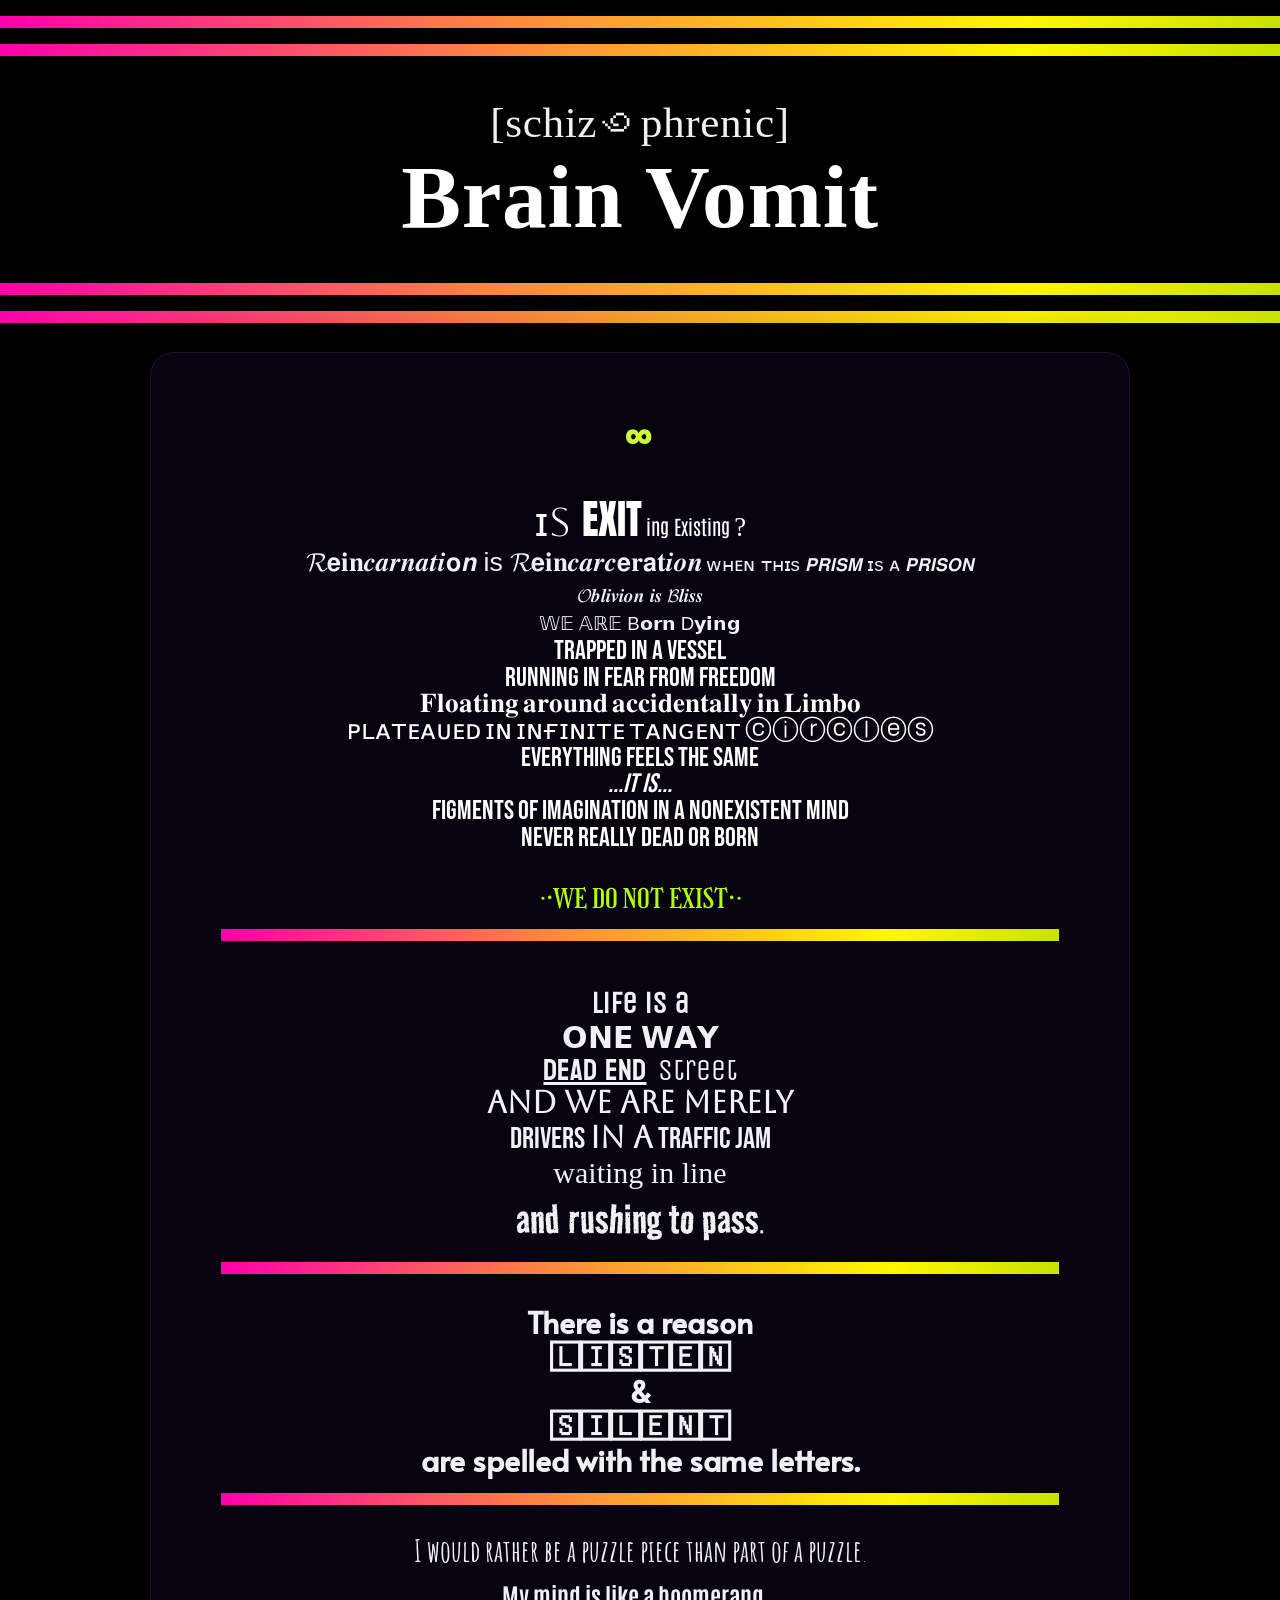
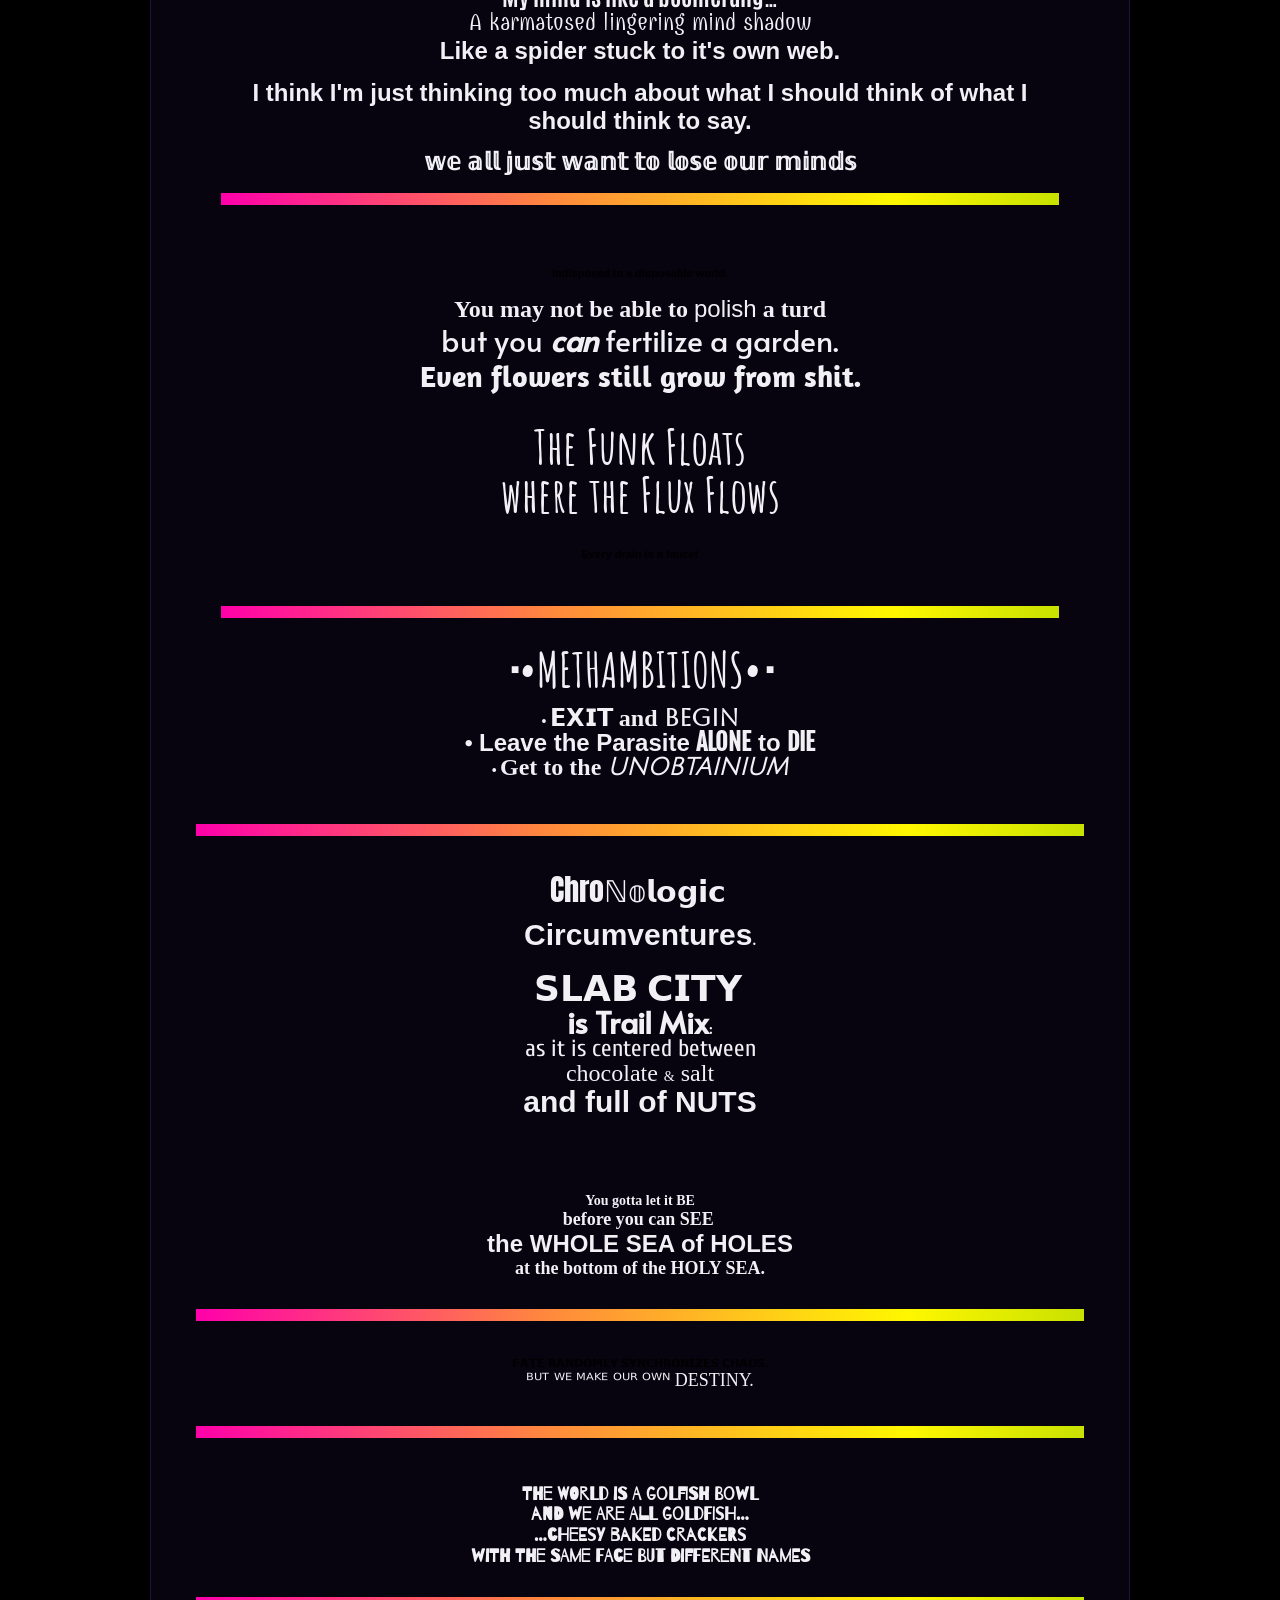
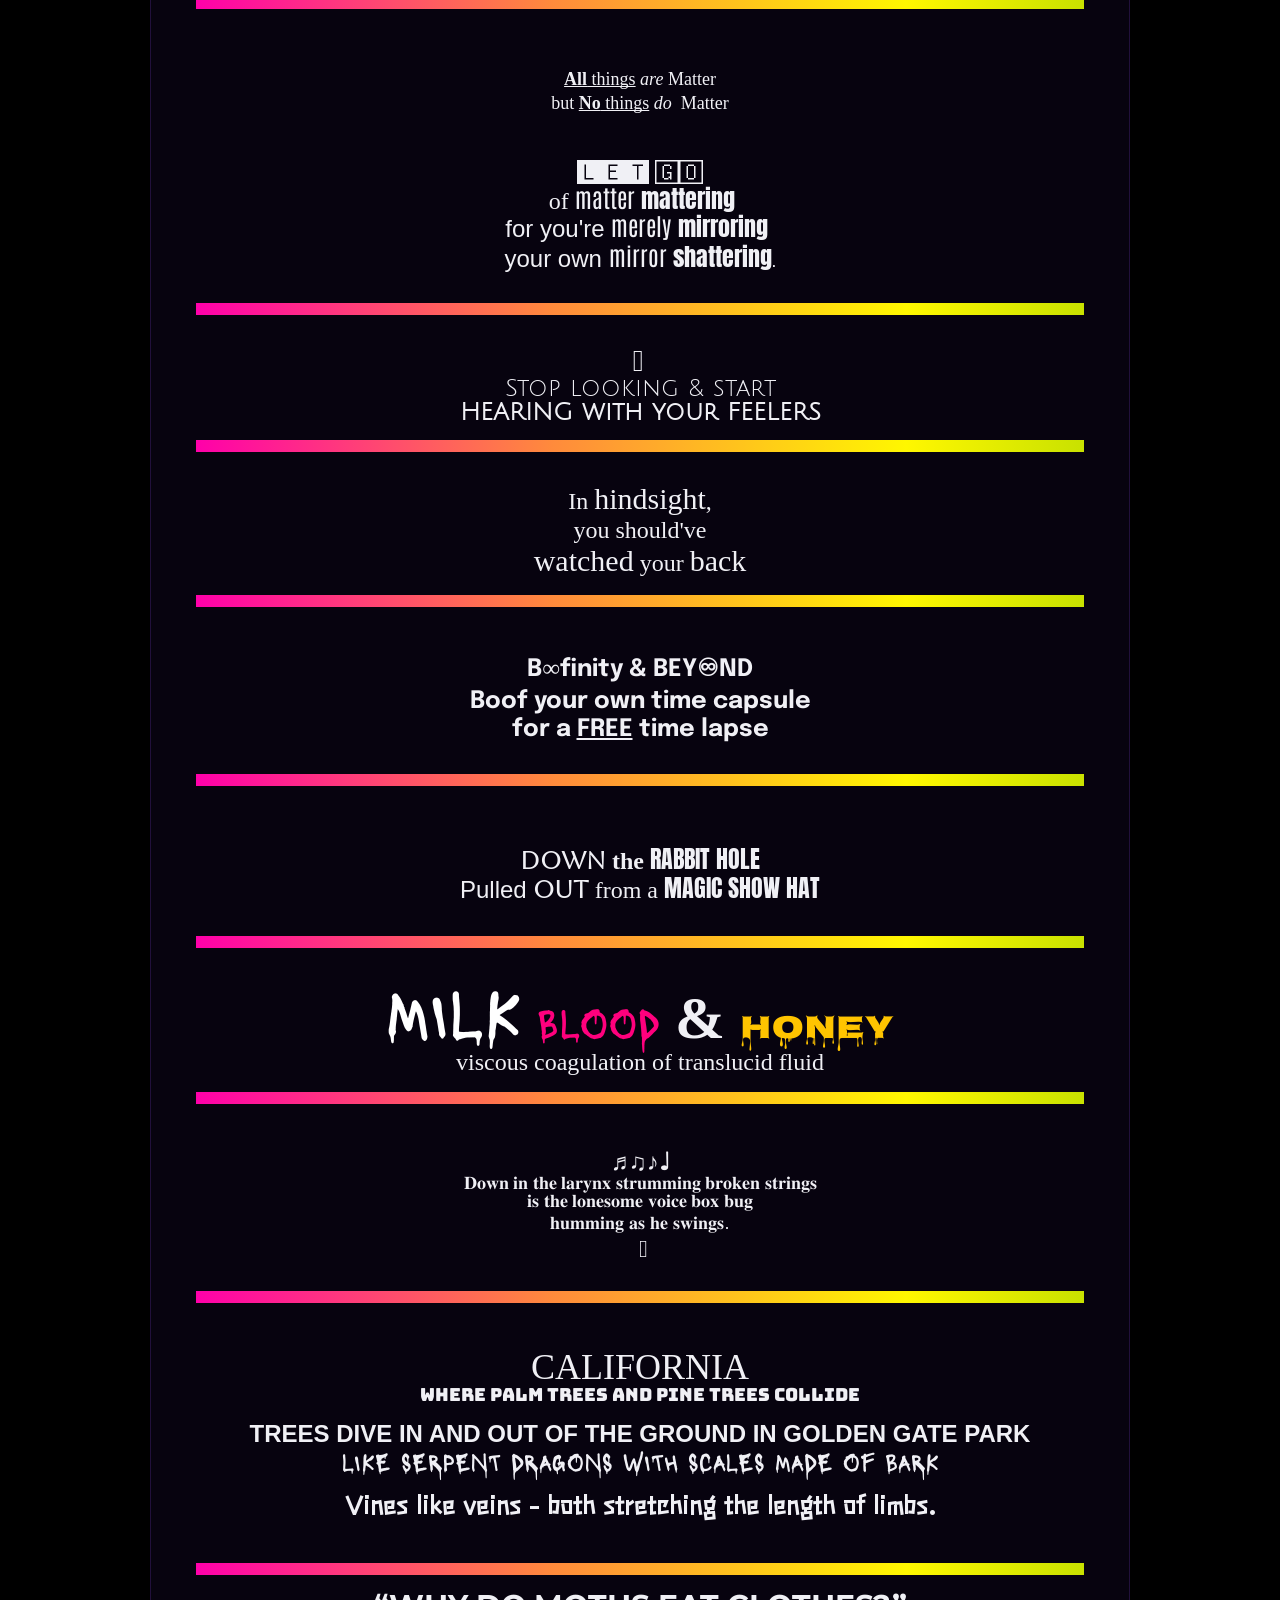
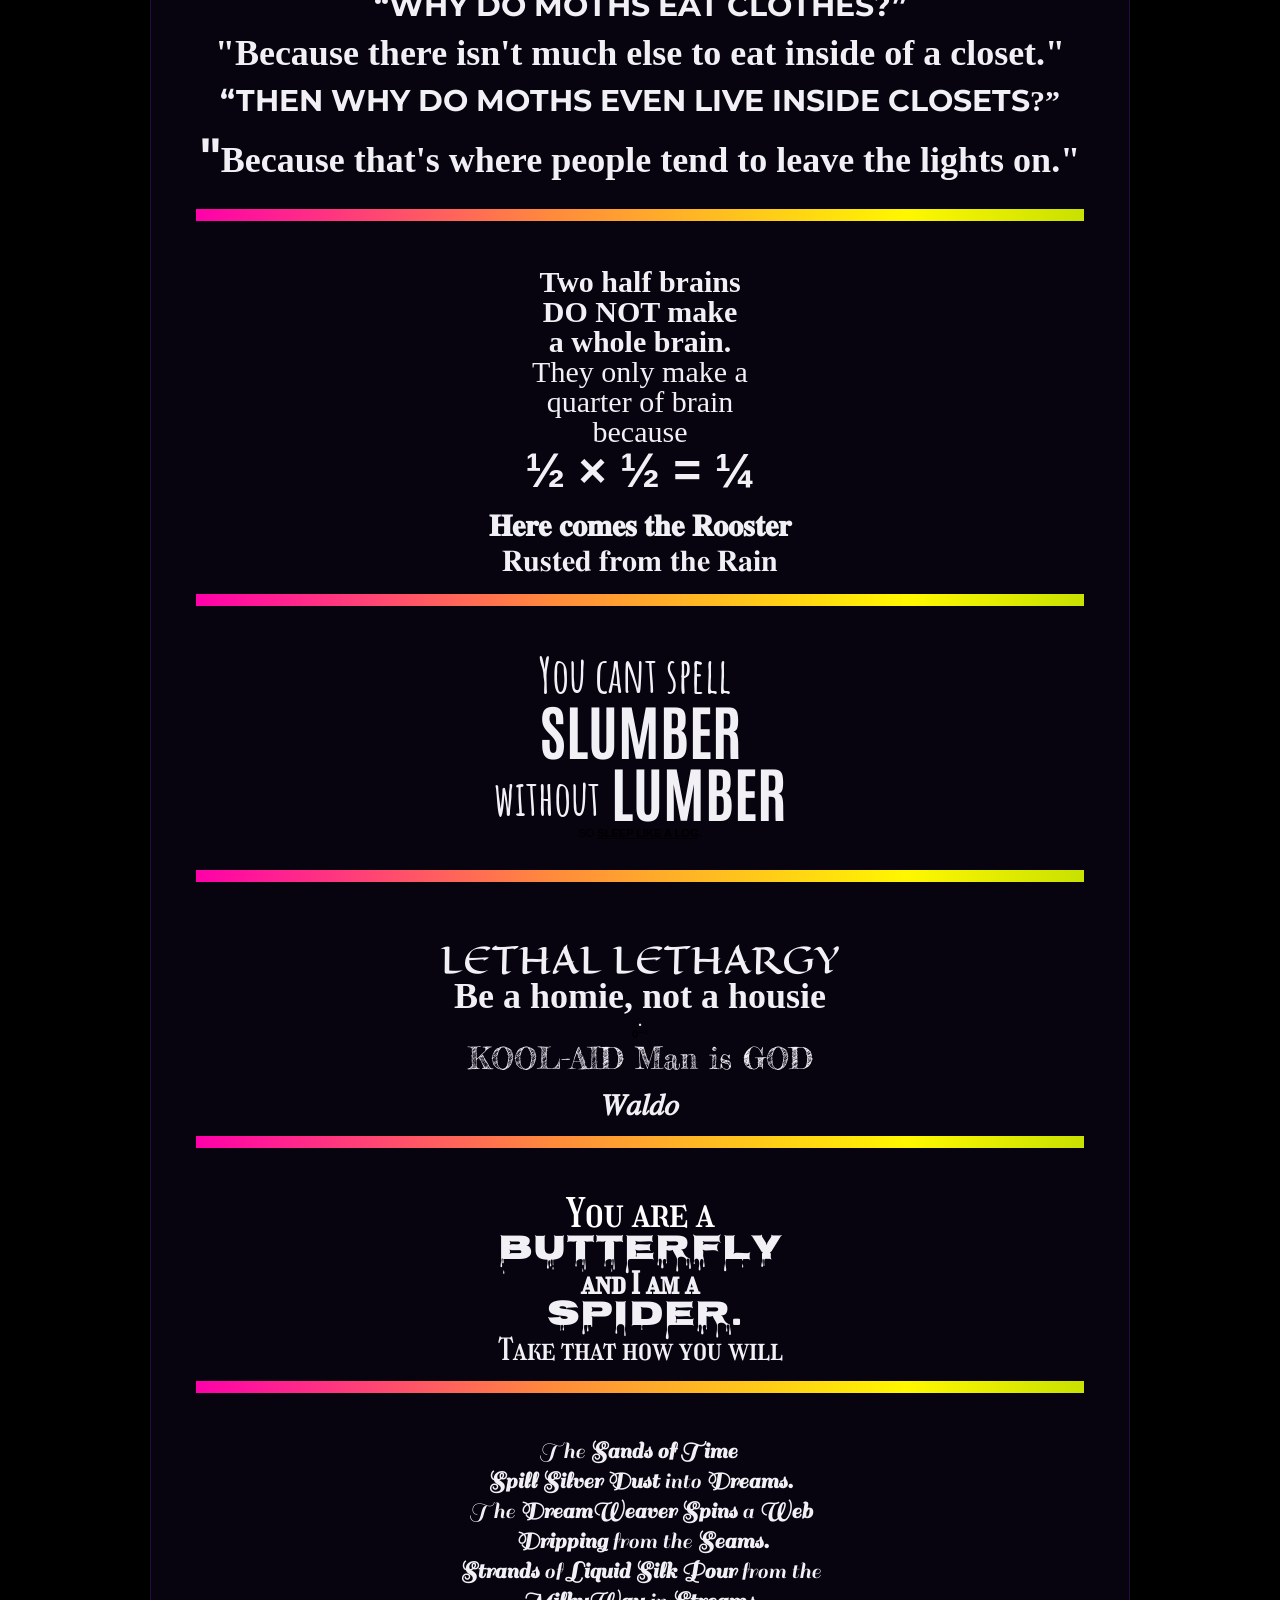
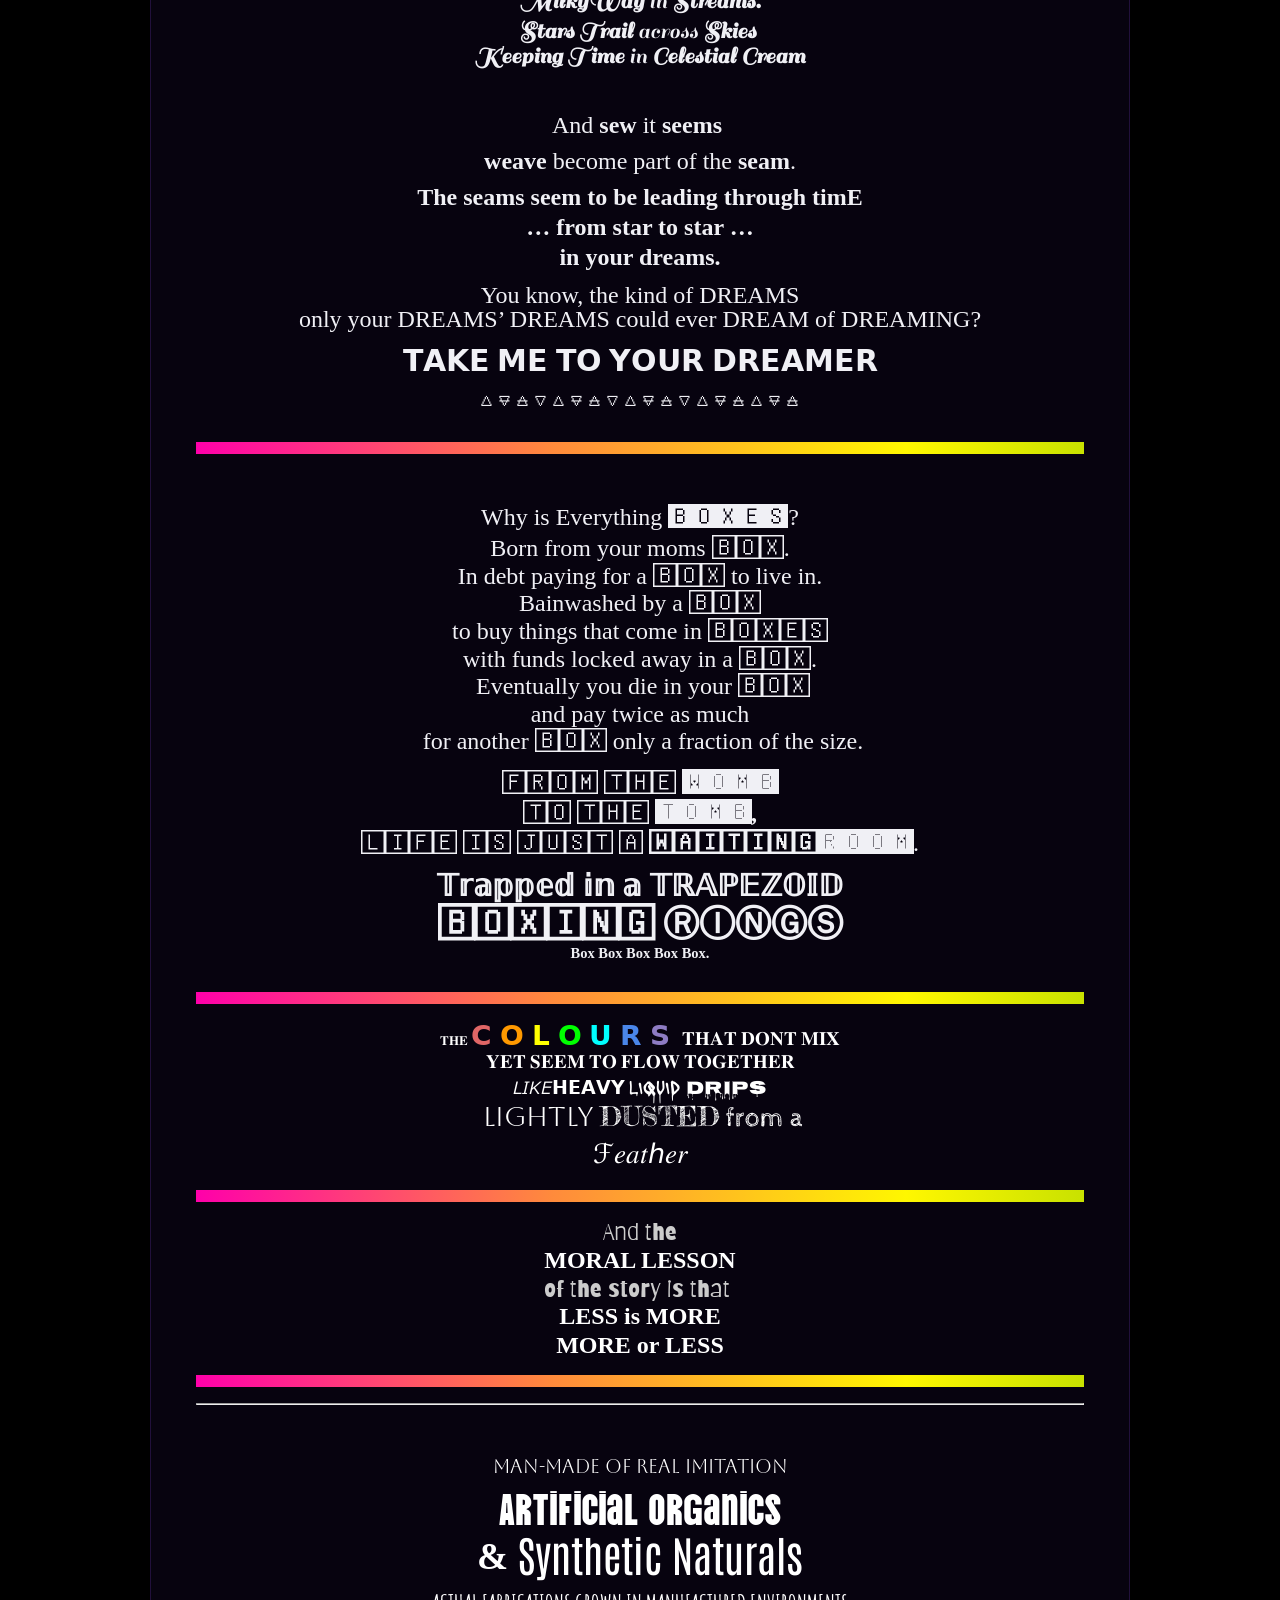
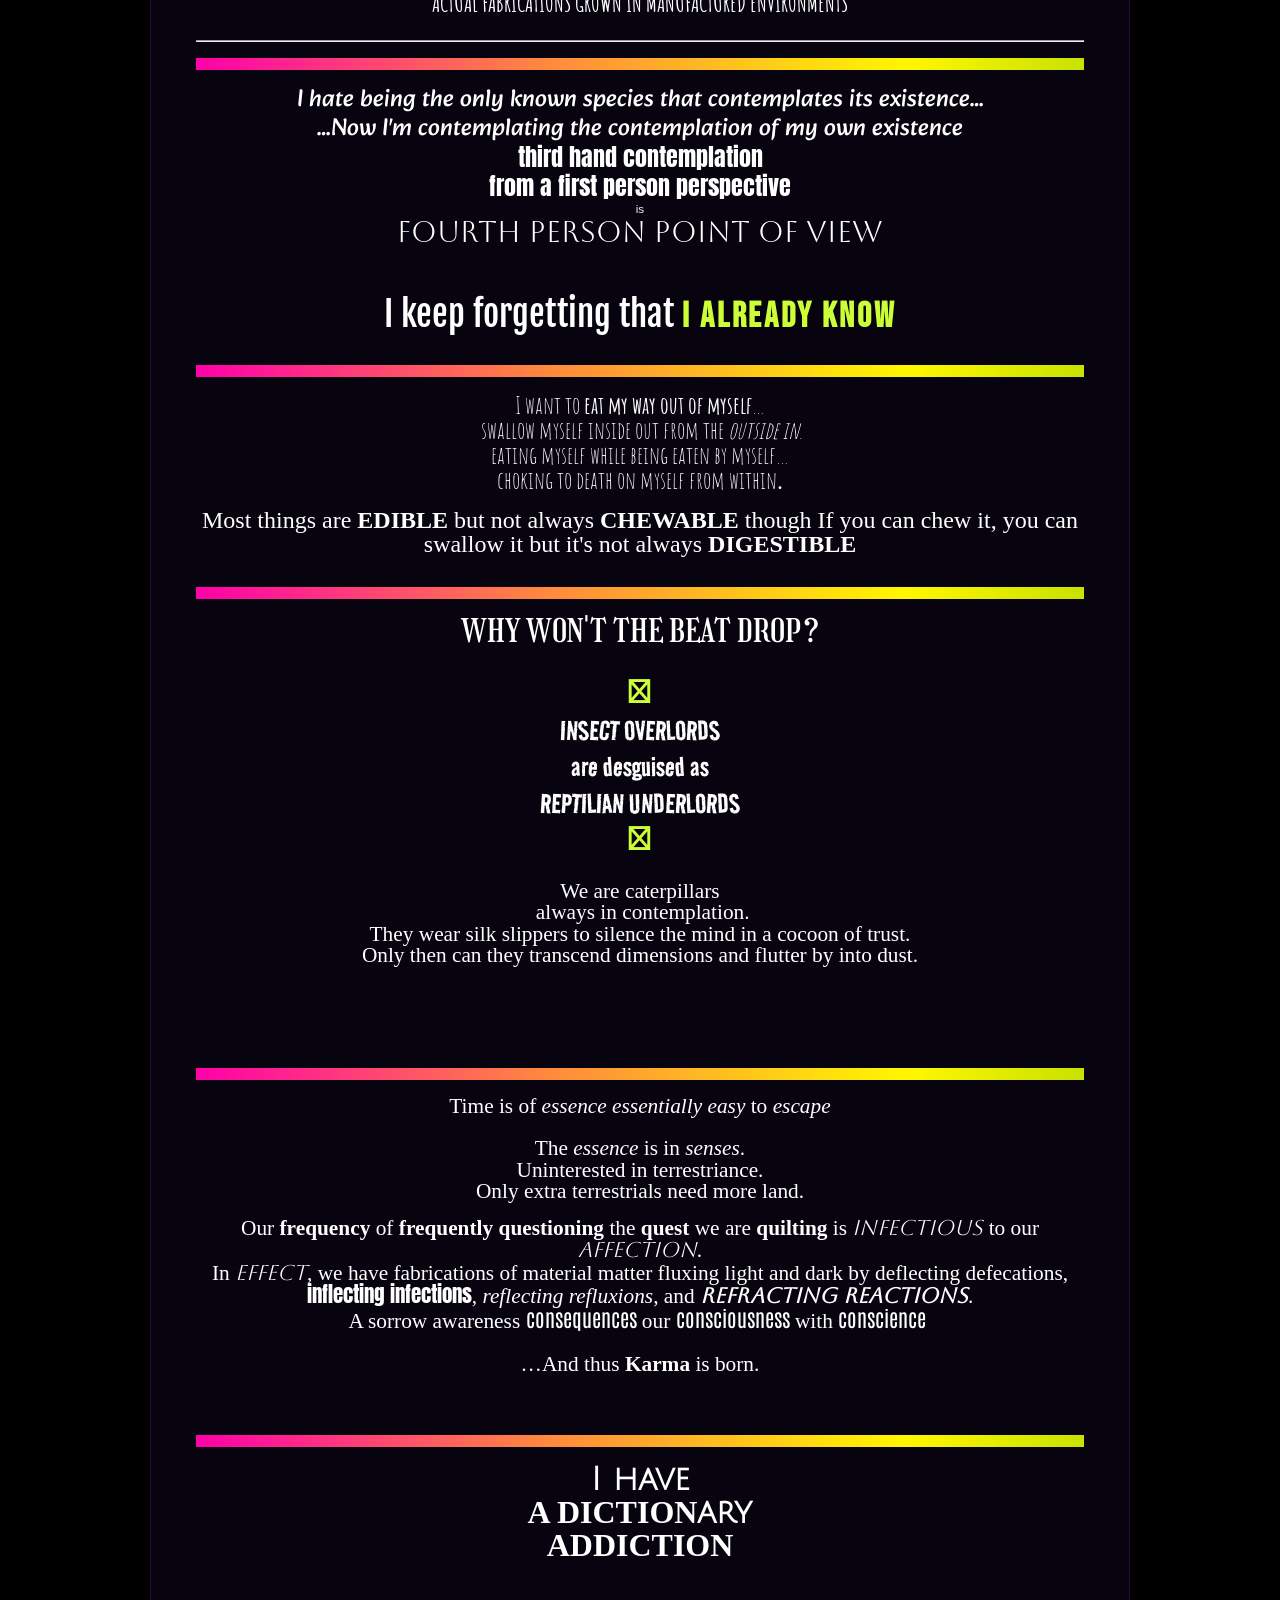
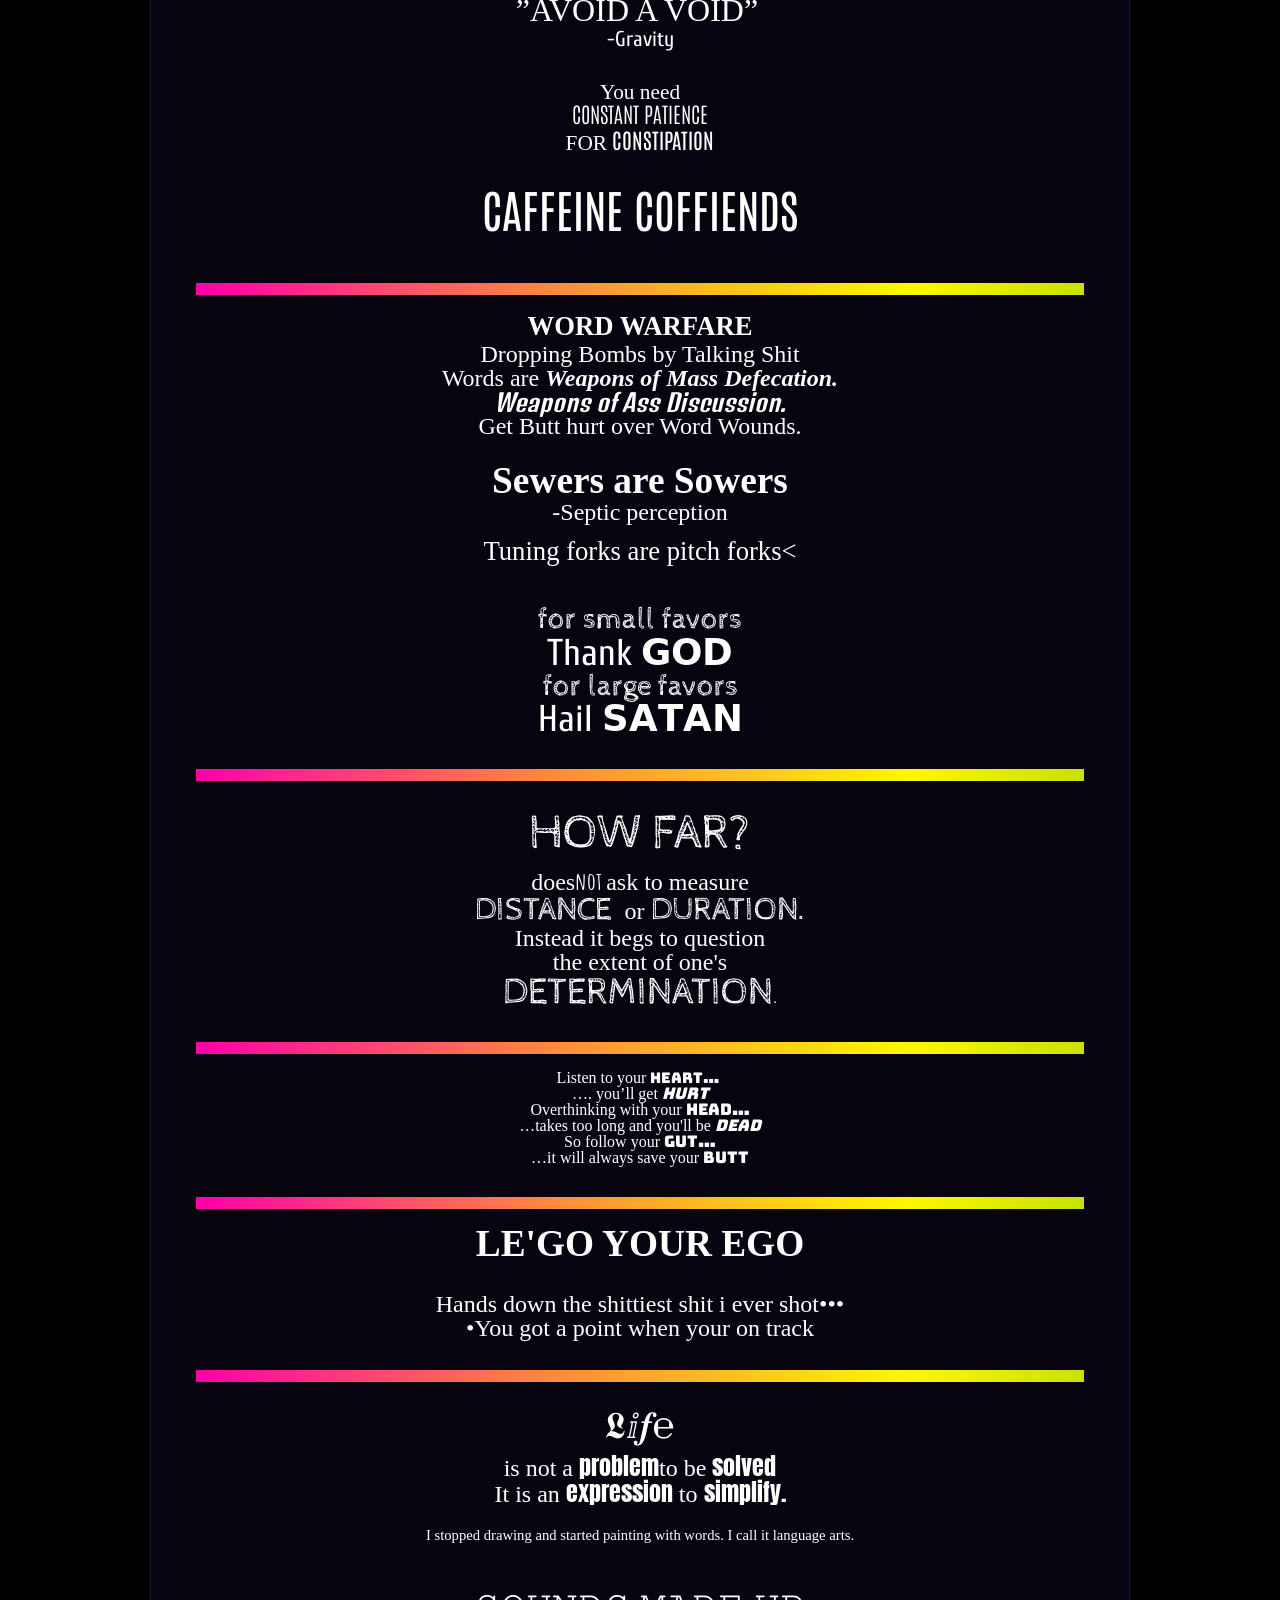
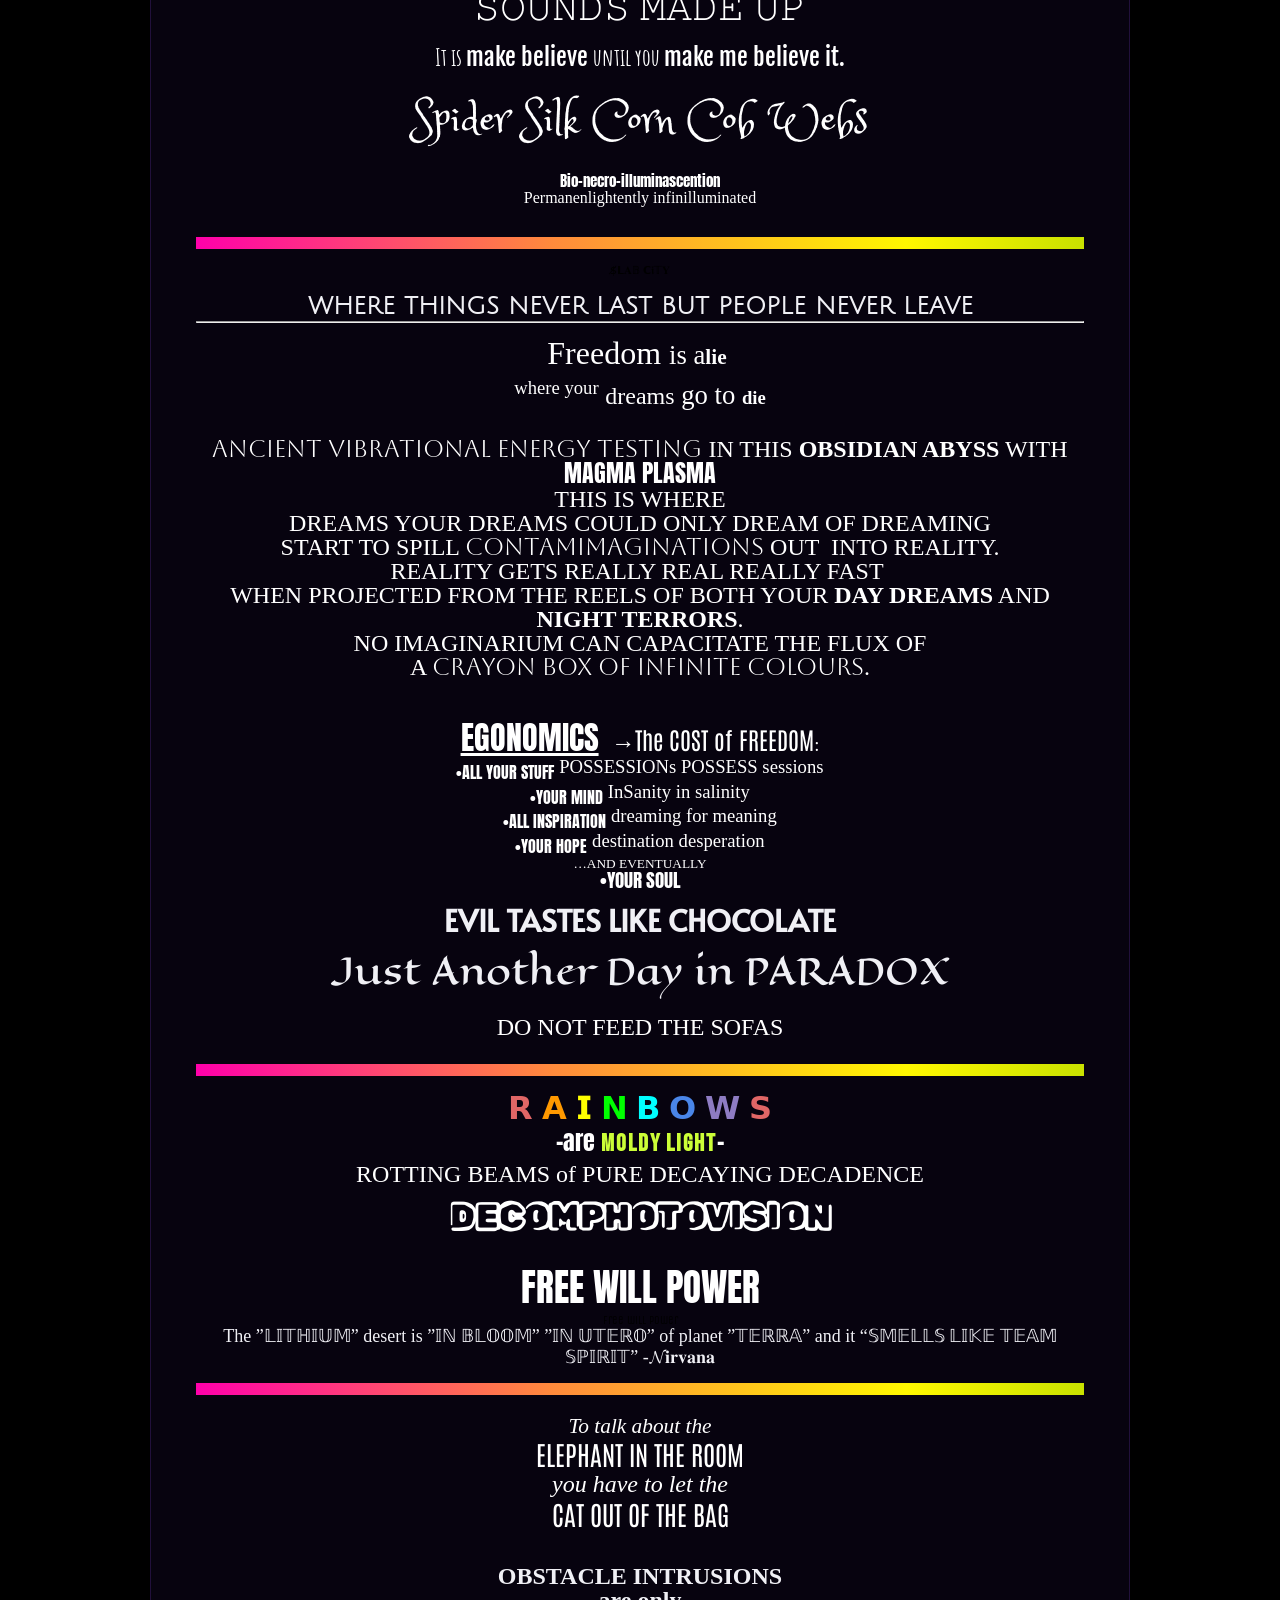
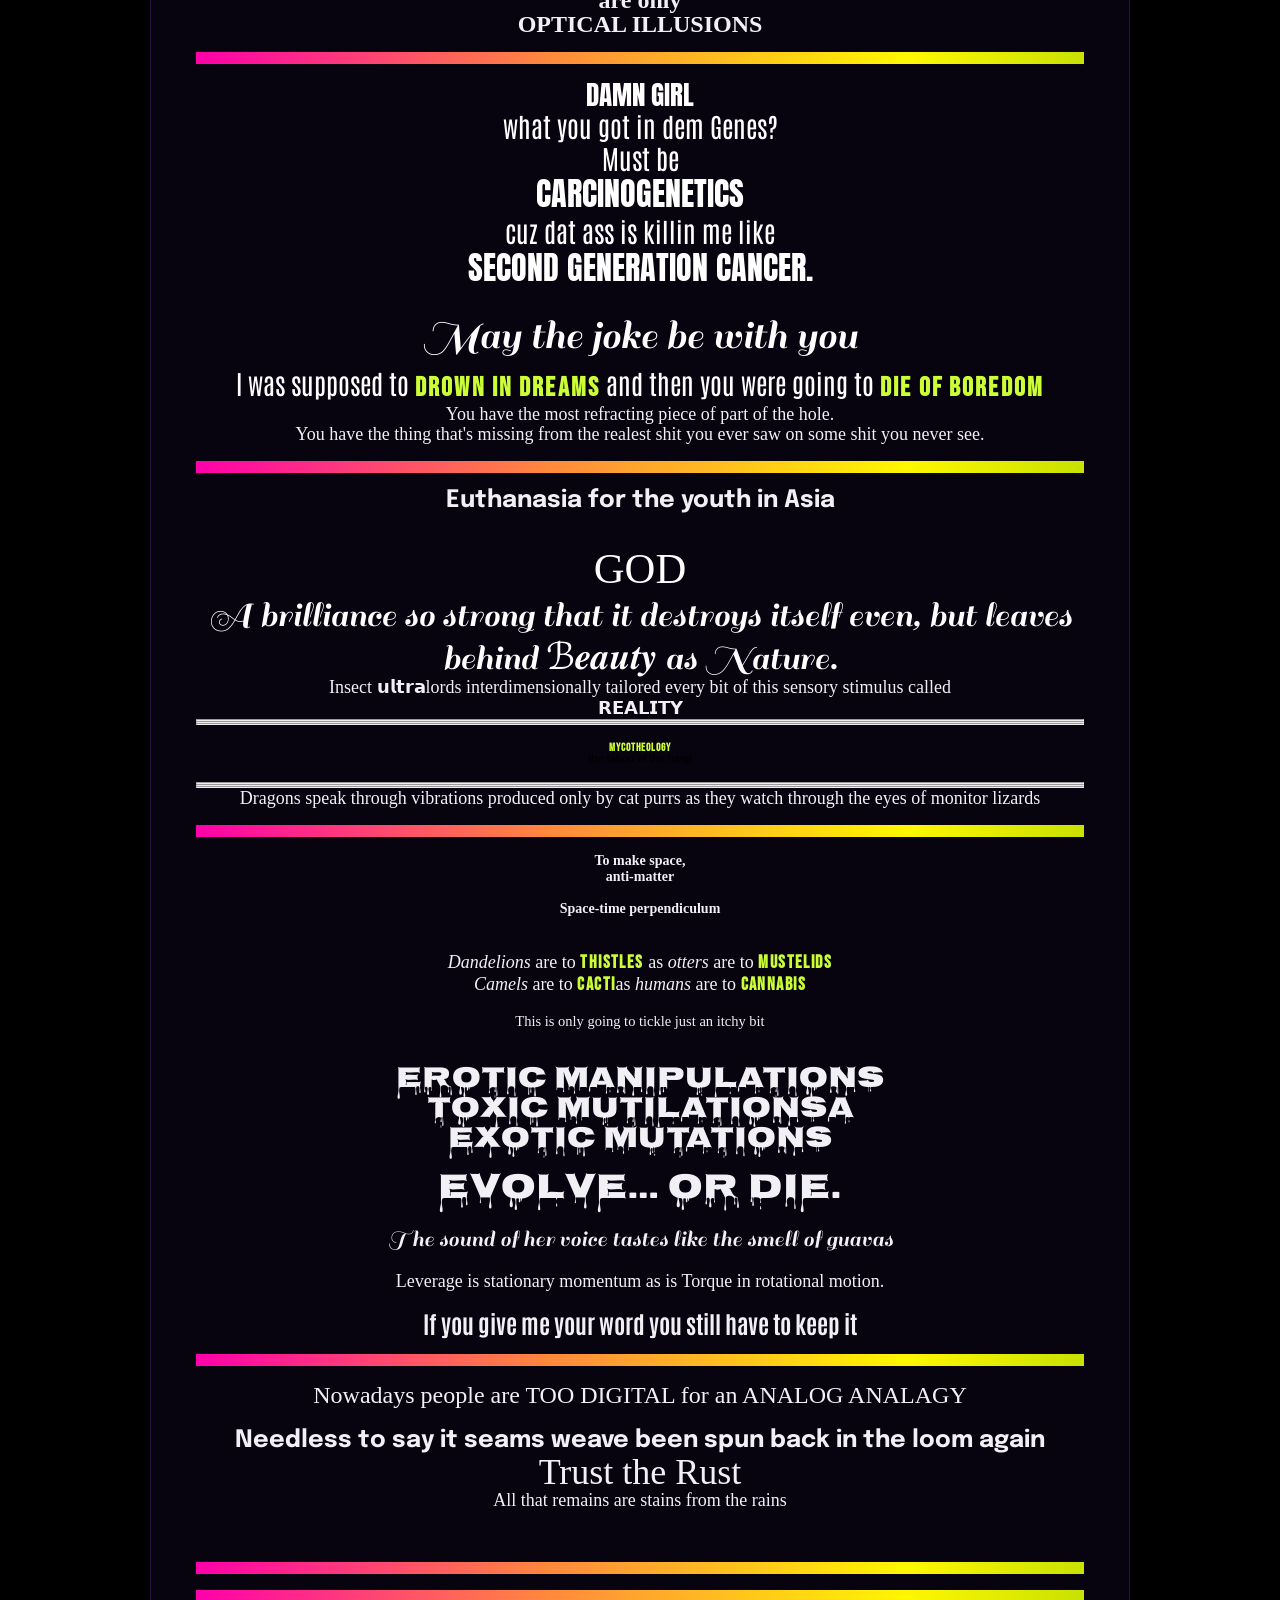
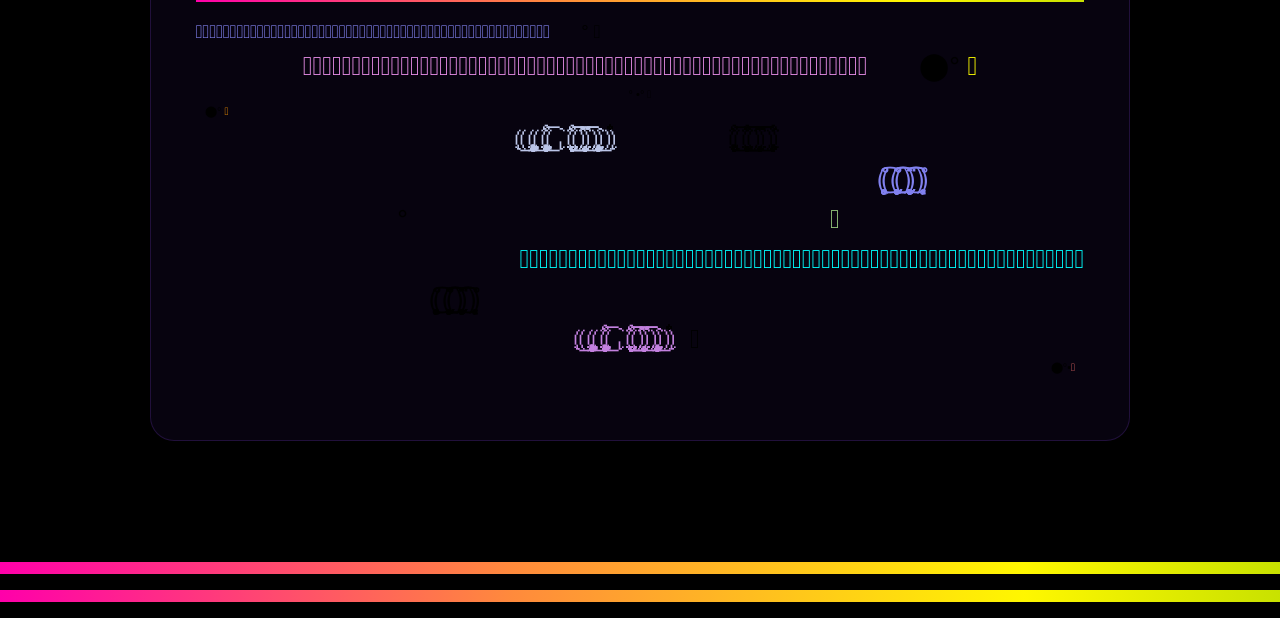
<file: brainvomitembed.html>
<!DOCTYPE html>
<html dir="ltr" lang="en">
<head><base href="https://robotjellyfish.github.io/CatrinaStoner/"/>
<meta charset="utf-8"/>
<meta content="width=device-width, initial-scale=1, maximum-scale=1" name="viewport"/>
<title>BRAIN VOMIT</title>
<link href="https://fonts.googleapis.com" rel="preconnect"/>
<link crossorigin="" href="https://fonts.gstatic.com" rel="preconnect"/>
<link href="https://fonts.googleapis.com/css2?family=Aboreto&amp;family=Alata&amp;family=Alkatra&amp;family=Amaranth&amp;family=Amatic+SC&amp;family=Anton&amp;family=Antonio&amp;family=Bahiana&amp;family=Barrio&amp;family=Barriecito&amp;family=Bebas+Neue&amp;family=Big+Shoulders+Text&amp;family=Bungee&amp;family=Cabin+Sketch&amp;family=Chewy&amp;family=Cinzel+Display&amp;family=Combo&amp;family=Comforter+Brush&amp;family=Crushed&amp;family=Cuprum&amp;family=Denk+One&amp;family=Eagle+Lake&amp;family=Epilogue&amp;family=Fjalla+One&amp;family=Fleur+De+Leah&amp;family=Fredericka+the+Great&amp;family=Girassol&amp;family=Julius+Sans+One&amp;family=Kirang+Haerang&amp;family=Koulen&amp;family=Lacquer&amp;family=Londrina+Shadow&amp;family=Montserrat&amp;family=Nosifer&amp;family=Pompiere&amp;family=Princess+Sofia&amp;family=Road+Rage&amp;family=Rubik+Vinyl&amp;family=Sail&amp;family=Stick&amp;family=Syncopate&amp;family=Tapestry&amp;family=Unica+One&amp;family=Vina+Sans&amp;display=swap" rel="stylesheet"/>
<link href="https://raw.githubusercontent.com/robotjellyfish/CatrinaStoner/refs/heads/main/icon.png" rel="icon" type="image/png"/>

  <style>
  /* 1. Global Box-Sizing & Viewport Protection */
  *, *::before, *::after {
    box-sizing: border-box;
  }

  html, body {
    max-width: 100vw;
    overflow-x: hidden;
    margin: 0;
    padding: 0;
    width: 100%;
  }

  /* 2. Fluid Scaling for Everything */
  body {
    font-size: clamp(0.5rem, 2.5vw, 1rem);
  }

  /* 3. Force All Text Elements to Scale and Prevent Overflows */
  p, div, span, h1, h2, h3, h4, h5, h6, a {
    max-width: 100%;
    hyphens: manual;
    -webkit-hyphens: manual;
    white-space: normal;
  }

  /* 4. Structural Liquidity (Tables and Navigation) */
  table, tr, td {
    display: block;
    width: 100% !important;
    max-width: 100%;
  }

  img, video, iframe {
    max-width: 100% !important;
    height: auto;
  }

  /* 5. Extreme Small-Screen Shrink-to-Fit Override (Removed body padding to eliminate gaps) */
  @media screen and (max-width: 480px) {
    body {
      font-size: clamp(0.4rem, 3vw, 0.8rem);
    }
    
    .nav-links, .nav-links a, .dropdown-content a {
      font-size: 0.9rem;
    }
  }
</style>
<style>
    :root {
      --text-main: #f0f0f5;
      --heading-green: #CCFE37;
      --dark-void: #0a0012;
    }

    * { margin:0; padding:0; box-sizing:border-box; }
    
    html, body {
      min-height: 100vh;
      overflow-x: hidden;
      margin: 0;
      padding: 0;
      width: 100%;
      background: #000 url('https://raw.githubusercontent.com/robotjellyfish/CatrinaStoner/refs/heads/main/background.jpg') center/cover fixed no-repeat;
      color: var(--text-main);
      font-family: 'Noto Sans', sans-serif;
      line-height: 1.5;
      text-align: center;
    }

    .container { max-width: 1180px; margin: 0 auto; padding: 0 1.6rem; }

    /* NAVIGATION */
    nav {
      position: sticky;
      top: 0;
      margin: 0;
      width: 100%;
      z-index: 1000;
      background: rgba(0,0,0,0.9);
      backdrop-filter: blur(10px);
      padding: 0;
      border-bottom: 1px solid rgba(255,255,255,0.12);
    }

    .nav-inner {
      display: flex;
      align-items: center;
      justify-content: space-between;
      width: 100%;
      max-width: 1180px;
      margin: 0 auto;
      padding: 0 1.6rem;
    }

    .nav-logo img { height: 48px; width: auto; }

    .nav-links {
      display: flex;
      align-items: center;
      gap: 1.8rem;
      font-family: 'Fjalla One', sans-serif;
      font-size: 1.1rem;
      margin-left: auto;
    }

    .nav-links a { color: white; text-decoration: none; transition: color 0.3s; }
    .nav-links a:hover { color: var(--yellow-alert); }

    .dropdown { position: relative; }
    .dropdown-content {
      display: none;
      position: absolute;
      background: rgba(0,0,0,0.92);
      min-width: 180px;
      box-shadow: 0 8px 16px rgba(0,0,0,0.6);
      z-index: 1;
      border-radius: 8px;
      overflow: hidden;
      top: 100%;
      left: 0;
    }
    .dropdown:hover .dropdown-content { display: block; }
    .dropdown-content a {
      padding: 12px 16px;
      display: block;
      color: white;
    }
    .dropdown-content a:hover { background: rgba(255,255,255,0.08); }

    /*---TITLE---*/
    .title {
      font-family: 'Crushed', cursive;
      color: #fff;
      letter-spacing: 0.04em;
      margin: 2.2rem 0 2.8rem;
    }

    .title .main {
      font-size: clamp(5rem, 7vw, 6rem);
      font-weight: 900;
      display: block;
      line-height: 0.92;
      white-space: nowrap;
    }

    .title .sub {
      font-size: clamp(1.29rem, 3.66vw, 2.70rem);
      opacity: 0.94;
      display: block;
    }

    .glass-container {
      max-width: 980px;
      margin: 1.8rem auto 3.6rem;
      padding: clamp(2.8rem, 6vw, 4rem) clamp(1.8rem, 5vw, 2.8rem);
      border-radius: 24px;
      box-shadow: 0 16px 64px rgba(0,0,0,0.94);
      font-size: clamp(0.62rem, 1.46vw, 0.73rem);
      background: rgba(10, 5, 20, 0.78);
      border: 1px solid rgba(80, 40, 140, 0.35);
    }

    .rainbow-divider { 
      height: 12px; 
      width: 100%; 
      background: linear-gradient(90deg, #FF00AA, #FF8A3C, #FFF700, #92CC00, #03A6F7, #8702F4, #FF00AA); 
      background-size: 240% 100%; 
      border: none; 
      margin: 1rem 0; 
    }

    .rainbow-divider:nth-child(odd) {
      animation: rainbowFlowLTR 21s linear infinite;
    }

    .rainbow-divider:nth-child(even) {
      animation: rainbowFlowRTL 30s linear infinite;
    }

    @keyframes rainbowFlowLTR {
      0%   { background-position: 0% center; }
      100% { background-position: 600% center; }
    }

    @keyframes rainbowFlowRTL {
      0%   { background-position: 600% center; }
      100% { background-position: 0% center; }
    }

    .glass-container strong,
    .glass-container b,
    .glass-container h1, .glass-container h2, .glass-container h3 {
      color: var(--heading-green);
      font-family: 'Bebas Neue', sans-serif;
      letter-spacing: 0.08em;
    }

    /* FOOTER – zero margins/gaps at bottom, full width 100% */
    .footer {
      width: 100%;
      margin: 0;
      background: rgba(0,0,0,0.9);
      padding: clamp(2.5rem, 6vw, 4rem) 1rem;
      border-top: 4px solid rgba(255,255,255,0.08);
    }

    .footer-inner {
      max-width: 100%;
      margin: 0 auto;
    }

    .footer-social {
      display: flex;
      flex-wrap: wrap;
      justify-content: center;
      gap: clamp(1.2rem, 4vw, 2.5rem);
      margin-bottom: 1.5rem;
    }

    .footer-social img {
      width: clamp(28px, 6vw, 45px);
      height: auto;
    }

    .footer-links {
      text-align: center;
      margin: 1.0rem 0;
      font-family: 'Fjalla One', sans-serif;
      font-size: clamp(0.95rem, 2.2vw, 1.3rem);
      line-height: 1.8;
    }

    .footer-links a {
      color: #00CCFF;
      text-decoration: underline;
      transition: 0.3s;
      padding: 0 0.6em;
    }

    .footer-links a:hover { color: #FFD800; }
    .footer-links a:visited { color: #FF1493; }

    .footer-copyright {
      text-align: center;
      font-family: 'Fjalla One', sans-serif;
      font-size: clamp(0.85rem, 1.3vw, 1.1rem);
      line-height: 1.6;
      color: white;
      padding-top: 3rem;
    }

    .footer-copyright a {
      color: #FFCC00;
      text-decoration: underline;
    }

    .cc-badge {
      height: 2em;
      vertical-align: middle;
      margin-left: 6px;
      display: inline-block;
    }

    ol { margin: 0; padding: 0; }
    table td, table th { padding: 0; }

    .c30 { border-right-style:solid; padding:5pt; border-bottom-color:#000000; border-top-width:1pt; border-right-width:1pt; border-left-color:#000000; vertical-align:top; border-right-color:#000000; border-left-width:1pt; border-top-style:solid; border-left-style:solid; border-bottom-width:1pt; width:468pt; border-top-color:#000000; border-bottom-style:solid }
    .c6 { color:#f0f0f5; font-weight:700; text-decoration:none; vertical-align:baseline; font-size:10.88pt; font-family:"Comic Sans MS"; font-style:normal }
    .c39 { color:#f0f0f5; font-weight:700; text-decoration:none; vertical-align:baseline; font-size:10.88pt; font-family:"Pompiere"; font-style:normal }
    .c18 { color:#f0f0f5; font-weight:700; text-decoration:none; vertical-align:baseline; font-size:22.50pt; font-family:"Comic Sans MS"; font-style:normal }
    .c41 { color:#f0f0f5; font-weight:700; text-decoration:none; vertical-align:baseline; font-size:18.00pt; font-family:"Julius Sans One"; font-style:italic }
    .c29 { color:#f0f0f5; font-weight:400; text-decoration:none; vertical-align:baseline; font-size:18.00pt; font-family:"Lacquer"; font-style:normal }
    .c11 { color:#f0f0f5; font-weight:700; text-decoration:none; vertical-align:baseline; font-size:13.50pt; font-family:"Syncopate"; font-style:normal }
    .c25 { color:#f0f0f5; font-weight:700; text-decoration:none; vertical-align:baseline; font-size:10.50pt; font-family:"Comic Sans MS"; font-style:normal }
    .c2 { color:#f0f0f5; font-weight:400; text-decoration:none; vertical-align:baseline; font-size:18.00pt; font-family:"Arial Narrow"; font-style:normal }
    .c0 { padding-top:0pt; padding-bottom:0pt; line-height:1.0; orphans:2; widows:2; text-align:center; height:11pt }
    .c21 { color:#f0f0f5; font-weight:700; text-decoration:none; vertical-align:baseline; font-size:36.00pt; font-family:"Comic Sans MS"; font-style:normal }
    .c37 { color:#f0f0f5; font-weight:700; text-decoration:none; vertical-align:baseline; font-size:13.50pt; font-family:"Barrio"; font-style:normal }
    .c38 { color:#f0f0f5; font-weight:400; text-decoration:none; vertical-align:baseline; font-size:22.50pt; font-family:"Comic Sans MS"; font-style:normal }
    .c7 { -webkit-text-decoration-skip:none; color:#f0f0f5; font-weight:400; text-decoration:underline; text-decoration-skip-ink:none; font-size:13.50pt; font-family:"Boldonse" }
    .c12 { color:#f0f0f5; font-weight:400; text-decoration:none; vertical-align:baseline; font-size:13.50pt; font-family:"Comic Sans MS"; font-style:normal }
    .c8 { color:#f0f0f5; font-weight:400; text-decoration:none; vertical-align:baseline; font-size:18.00pt; font-family:"Comic Sans MS"; font-style:normal }
    .c31 { color:#f0f0f5; font-weight:400; text-decoration:none; vertical-align:baseline; font-size:18.00pt; font-family:"Arial"; font-style:normal }
    .c35 { color:#f0f0f5; font-weight:400; text-decoration:none; vertical-align:baseline; font-size:18.00pt; font-family:"Fredericka-the-Great"; font-style:normal }
    .c10 { color:#f0f0f5; font-weight:400; text-decoration:none; vertical-align:baseline; font-size:22.50pt; font-family:"Alata"; font-style:normal }
    .c28 { color:#f0f0f5; font-weight:700; text-decoration:none; vertical-align:baseline; font-size:18.00pt; font-family:"Epilogue"; font-style:normal }
    .c3 { color:#f0f0f5; font-weight:700; text-decoration:none; vertical-align:baseline; font-size:36.00pt; font-family:"Arial"; font-style:normal }
    .c19 { color:#f0f0f5; font-weight:700; text-decoration:none; vertical-align:baseline; font-size:18.00pt; font-family:"Antonio"; font-style:normal }
    .c9 { color:#f0f0f5; font-weight:700; text-decoration:none; vertical-align:baseline; font-size:18.00pt; font-family:"Sail"; font-style:normal }
    .c100 { -webkit-text-decoration-skip:none; color:#f0f0f5; text-decoration:underline; text-decoration-skip-ink:none; font-size:13.50pt; font-family:"Boldonse" }
    .c13 { padding-top:0pt; padding-bottom:0pt; line-height:1.0; orphans:2; widows:2; text-align:center }
    .c26 { padding-top:0pt; padding-bottom:0pt; line-height:1.15; orphans:2; widows:2; text-align:center }
    .c1 { padding-top:0pt; padding-bottom:0pt; line-height:1.5; orphans:2; widows:2; text-align:center }
    .c5 { padding-top:0pt; padding-bottom:0pt; line-height:1.15; orphans:2; widows:2; text-align:center }
    .c23 { padding-top:0pt; padding-bottom:0pt; line-height:1.0; orphans:2; widows:2; text-align:center }
    .c33 { font-size:13.50pt; font-family:"Boldonse"; font-style:italic; color:#f0f0f5; font-weight:400 }
    .c52 { font-size:22.50pt; font-family:"Alata"; font-style:italic; color:#f0f0f5; font-weight:700 }
    .c32 { font-size:18.00pt; font-family:"Alexandria"; color:#f0f0f5; font-weight:700 }
    .c24 { font-size:10.50pt; font-family:"Boldonse"; color:#f0f0f5; font-weight:400 }
    .c14 { font-size:18.00pt; font-family:"Sail"; color:#f0f0f5; font-weight:400 }
    .c62 { color:#f0f0f5; font-weight:400; font-size:22.50pt; font-family:"Crushed" }
    .c72 { color:#f0f0f5; font-weight:400; font-size:10.88pt; font-family:"Boldonse" }
    .c40 { font-size:45.00pt; font-family:"Antonio"; color:#f0f0f5; font-weight:700 }
    .c17 { font-size:18.00pt; font-family:"Acme"; color:#f0f0f5; font-weight:400 }
    .c54 { color:#f0f0f5; font-weight:700; font-size:22.50pt; font-family:"Alata" }
    .c16 { font-size:54.00pt; font-family:"Amatic SC"; color:#f0f0f5; font-weight:700 }
    .c43 { font-size:10.50pt; font-family:"Comic Sans MS"; color:#f0f0f5; font-weight:400 }
    .c22 { font-size:18.00pt; font-family:"Sail"; color:#f0f0f5; font-weight:700 }
    .c86 { color:#f0f0f5; font-weight:400; font-size:27.00pt; font-family:"Eagle Lake" }
    .c27 { font-size:18.00pt; font-family:"Kaushan Script"; color:#f0f0f5; font-weight:700 }
    .c118 { padding-top:0pt; padding-bottom:0pt; line-height:2.0; text-align:center }
    .c50 { color:#f0f0f5; font-weight:700; font-size:10.50pt; font-family:"Syncopate" }
    .c67 { color:#f0f0f5; font-weight:400; font-size:27.00pt; font-family:"Jacques Francois Shadow" }
    .c34 { font-size:45.00pt; font-family:"Amatic SC"; color:#f0f0f5; font-weight:700 }
    .c84 { color:#f0f0f5; font-weight:400; font-size:13.50pt; font-family:"Boldonse" }
    .c51 { font-size:27.00pt; font-family:"Nosifer"; color:#f0f0f5; font-weight:400 }
    .c36 { font-size:18.00pt; font-family:"Comic Sans MS"; color:#f0f0f5; font-weight:400 }
    .c44 { padding-top:0pt; padding-bottom:0pt; line-height:1.0; text-align:center }
    .c90 { padding-top:0pt; padding-bottom:0pt; line-height:1.5; text-align:center }
    .c45 { padding-top:0pt; padding-bottom:0pt; line-height:1.15; text-align:center }
    .c99 { padding-top:0pt; padding-bottom:0pt; line-height:2.0; text-align:center }
    .c46 { color:#f0f0f5; font-weight:700; font-size:18.00pt; font-family:"Comic Sans MS" }
    .c47 { font-size:18.00pt; font-family:"Georgia"; color:#f0f0f5; font-weight:700 }
    .c4 { font-size:36.00pt; font-family:"Road Rage"; color:#f0f0f5; font-weight:400 }
    .c15 { font-size:36.00pt; font-family:"Amatic SC"; color:#f0f0f5; font-weight:700 }
    .c42 { text-decoration:none; vertical-align:baseline; font-style:normal }
    .c85 { text-decoration:none; vertical-align:sub; font-style:normal }
    .c53 { text-decoration:none; vertical-align:super; font-style:normal }
    .c113 { -webkit-text-decoration-skip:none; text-decoration:underline; text-decoration-skip-ink:none }
    .c71 { font-size:10.50pt; font-family:"Georgia"; color:#f0f0f5 }
    .c129 { color:#f0f0f5; font-size:36.00pt; font-family:"Major Mono Display" }
    .c88 { font-size:45.00pt; font-family:"Comic Sans MS"; color:#f0f0f5 }
    .c75 { font-size:13.50pt; font-family:"Syncopate"; color:#f0f0f5 }
    .c114 { color:#FFD700; font-size:54.00pt; font-family:"Nosifer" }
    .c61 { color:#f0f0f5; font-size:27.00pt; font-family:"Big Shoulders" }
    .c63 { color:#f0f0f5; font-size:22.50pt; font-family:"Nosifer" }
    .c95 { color:#f0f0f5; font-size:10.88pt; font-family:"Barrio" }
    .c69 { color:#f0f0f5; font-size:10.88pt; font-family:"Syncopate" }
    .c102 { color:#f0f0f5; font-weight:400; font-size:13.50pt }
    .c73 { font-size:27.00pt; font-family:"Comic Sans MS"; color:#f0f0f5 }
    .c87 { color:#f0f0f5; font-size:10.88pt; font-family:"Comic Sans MS" }
    .c97 { color:#f0f0f5; font-size:10.88pt; font-family:"Crushed" }
    .c115 { color:#f0f0f5; font-size:13.50pt }
    .c55 { font-family:"Anton"; font-weight:400 }
    .c120 { color:#f0f0f5; font-size:10.50pt }
    .c49 { font-weight:700; font-family:"Aboreto" }
    .c65 { font-family:"Crushed"; font-weight:400 }
    .c79 { font-weight:400; font-family:"Fredericka the Great" }
    .c105 { font-weight:400; font-family:"Unica One" }
    .c81 { font-family:"Cuprum"; font-weight:400 }
    .c70 { orphans:2; widows:2; }
    .c48 { color:#f0f0f5; font-size:18.00pt; }
    .c76 { color:#f0f0f5; font-size:7.50pt; }
    .c66 { color:#f0f0f5; font-size:22.50pt; }
    .c98 { font-family:"Kaushan Script"; font-weight:400; }
    .c59 { font-family:"Antonio"; font-weight:400; }
    .c60 { color:#f0f0f5; font-size:9.00pt; }
    .c104 { font-family:"Boldonse"; font-weight:400; }
    .c131 { font-family:"Phudu"; }
    .c122 { font-family:"Girassol"; }
    .c80 { font-family:"Epilogue"; }
    .c68 { font-family:"Alata"; }
    .c83 { font-family:"Stick"; }
    .c96 { font-family:"Fjalla One"; }
    .c121 { font-family:"Bungee"; }
    .c136 { font-family:"Unica One"; }
    .c107 { font-weight:400; }
    .c74 { font-family:"Cinzel Decorative"; }
    .c111 { font-family:"Jacques Francois Shadow"; }
    .c139 { vertical-align:sub; }
    .c57 { font-family:"Arial"; }
    .c126 { vertical-align:super; }
    .c77 { font-family:"Montserrat"; }
    .c116 { font-family:"Combo"; }
    .c92 { font-family:"Julius Sans One"; }
    .c137 { font-family:"Comic Sans MS"; }
    .c124 { font-family:"Road Rage"; }
    .c106 { font-family:"Amatic SC"; }
    .c112 { font-family:"Bebas Neue"; }
    .c56 { font-weight:700; }
    .c140 { font-family:"Amaranth"; }
    .c20 { height:11pt; }
    .c108 { font-family:"Koulen"; }

    li { color:#000000; font-size:8.25pt; font-family:"Arial"; }
    p { margin:0; color:#000000; font-size:8.25pt; font-family:"Arial"; }
    h1 { padding-top:20pt; color:#000000; font-size:15.00pt; padding-bottom:6pt; font-family:"Arial"; line-height:1.15; page-break-after:avoid; orphans:2; widows:2; text-align:center; }
    h2 { padding-top:18pt; color:#000000; font-size:12.00pt; padding-bottom:6pt; font-family:"Arial"; line-height:1.15; page-break-after:avoid; orphans:2; widows:2; text-align:center; }
    h3 { padding-top:16pt; color:#434343; font-size:10.50pt; padding-bottom:4pt; font-family:"Arial"; line-height:1.15; page-break-after:avoid; orphans:2; widows:2; text-align:center; }

    .flicker-container {
        border: 5px solid white;
        padding: 20px;
        margin: 20px auto;
        max-width: 90%;
        background: rgba(0,0,0,0.5);
        animation: flicker 2s infinite;
        box-shadow: 0 0 10px #fff, 0 0 20px #fff, 0 0 30px #fff;
    }
    @keyframes flicker {
        0%, 18%, 22%, 25%, 53%, 57%, 100% {
            opacity: 1;
            box-shadow: 0 0 10px #fff, 0 0 20px #fff, 0 0 30px #fff;
        }
        20%, 24%, 55% {
            opacity: 0.3;
            box-shadow: none;
        }
    }

    @media (max-width: 768px) {
      .container { padding: 0 0.6rem; }
      h1 { font-size: clamp(3.5rem, 12vw, 6rem); }
      .title-section { padding: 0 1rem 2rem; }
      .btn { min-width: auto; font-size: 1.8rem; padding: 0.6rem 1.2rem; }
      .two-col { flex-wrap: nowrap; gap: 1rem; }
      .rainbow-divider { width: 100%; }
      .small-img { width: 100%; }
      .nav-links { gap: 1rem; font-size: 1rem; flex-wrap: wrap; justify-content: center; }
      .nav-inner { flex-wrap: wrap; justify-content: center; }
      .footer-social img { width: 38px; }
    }
 
    .sr-only {
      position: absolute;
      width: 1px;
      height: 1px;
      padding: 0;
      margin: -1px;
      overflow: hidden;
      clip: rect(0, 0, 0, 0);
      white-space: nowrap;
      border-width: 0;
    }
</style>
<script async="" src="https://www.googletagmanager.com/gtag/js?id=G-66F3QLKXBY"></script>
<script>
  window.dataLayer = window.dataLayer || [];
  function gtag(){dataLayer.push(arguments);}
  gtag('js', new Date());
  gtag('config', 'G-66F3QLKXBY');
</script>
</head>
<body>

<div class="rainbow-divider"></div>
<div class="rainbow-divider"></div>
<div class="title"><span class="sub"><span class="sr-only">[schizophrenic]</span><span aria-hidden="true">[schiz꩜phrenic]</span></span>
<span class="main" data-text="BRAIN VOMIT">Brain Vomit</span></div>
<div class="rainbow-divider"></div>
<div class="rainbow-divider"></div>
<div class="glass-container">
<div class="container">
<p style='padding:0;margin:0;color:#000000;font-size:11pt;font-family:"Arial";line-height:1.0;orphans:2;widows:2;text-align:center'>
<span style='font-size:30pt;font-family:"Aboreto";color:#ffffff;font-weight:400'><strong><span class="sr-only">Infinity</span><span aria-hidden="true">∞</span></strong><br/><br/>ɪs</span>
<span style='font-size:8pt;font-family:"Aboreto";color:#ffffff;font-weight:400'> </span>
<span style='font-size:30pt;font-family:"Anton";color:#ffffff;font-weight:400'>EXIT</span>
<span style='font-size:15pt;font-family:"Antonio";color:#ffffff;font-weight:400'>ing Existing</span>
<span style='font-size:20pt;font-family:"Comic Sans MS";color:#ffffff;font-weight:400'>?</span></p>
<span style="font-size:20pt;"><span class="sr-only">Reincarnation is Reincarceration</span><span aria-hidden="true">
𝓡𝗲𝐢𝐧𝒄𝒂𝒓𝒏𝒂𝒕𝒊𝗼𝙣 is 𝓡𝗲𝐢𝐧𝒄𝒂𝒓𝒄𝗲𝐫𝗮𝐭𝒊𝒐𝒏</span></span>
<span style="font-size:14pt;"><span class="sr-only">ᴡʜᴇɴ ᴛʜɪs PRISM ɪs ᴀ PRISON</span><span aria-hidden="true">ᴡʜᴇɴ ᴛʜɪs 𝙋𝙍𝙄𝙎𝙈 ɪs ᴀ 𝙋𝙍𝙄𝙎𝙊𝙉 </span><br/><span class="sr-only">Oblivion is Bliss</span><span aria-hidden="true">𝓞𝒃𝒍𝒊𝒗𝒊𝒐𝒏 𝒊𝒔 𝓑𝒍𝒊𝒔𝒔 </span><br/><span class="sr-only">WE ARE Born Dying</span><span aria-hidden="true">𝕎𝔼 𝔸ℝ𝔼 B𝗼𝗿𝗻 D𝘆𝗶𝗻𝗴</span><br/></span>
<p style='padding:0;margin:0;color:#000000;font-size:11pt;font-family:"Arial";line-height:1.0;orphans:2;widows:2;text-align:center'>
<span style='color:#ffffff;font-weight:400;text-decoration:none;vertical-align:baseline;font-size:20pt;font-family:"Bebas Neue";font-style:normal'>Trapped in a vessel
<br/>Running in FEAR from FREEDOM
<br/><span class="sr-only">Floating around accidentally in Limbo</span><span aria-hidden="true"> 𝐅𝐥𝐨𝐚𝐭𝐢𝐧𝐠 𝐚𝐫𝐨𝐮𝐧𝐝 𝐚𝐜𝐜𝐢𝐝𝐞𝐧𝐭𝐚𝐥𝐥𝐲 𝐢𝐧 𝐋𝐢𝐦𝐛𝐨 </span><br/><span class="sr-only">ᴘʟᴀᴛᴇᴀᴜᴇᴅ ɪɴ ɪɴғɪɴɪᴛᴇ ᴛᴀɴɢᴇɴᴛ circles</span><span aria-hidden="true">
ᴘʟᴀᴛᴇᴀᴜᴇᴅ ɪɴ ɪɴғɪɴɪᴛᴇ ᴛᴀɴɢᴇɴᴛ ⓒⓘⓡⓒⓛⓔⓢ</span><br/>
Everything feels the same<br/><i>...it is...</i><br/>Figments of imagination in a nonexistent mind<br/>NEVER REALLY DEAD OR BORN</span></p>
<br/><br/>
<p style='padding:0;margin:0;color:#000000;font-size:11pt;font-family:"Arial";line-height:1.0;orphans:2;widows:2;text-align:center'>
<span style='color:#B3FF00;font-weight:400;text-decoration:none;vertical-align:baseline;font-size:20pt;font-family:"Girassol";font-style:normal'>ᐧ•WE DO NOT EXIST•ᐧ</span></p>
<div class="rainbow-divider"></div>
<p class="c5 c20"><span class="c6"></span></p>
<p class="c5 c20"><span class="c6"></span></p>
<p class="c5"><span class="c42 c66 c136 c56">Life is a</span></p>
<p class="c5"><span class="c42 c66 c56 c136"><span class="sr-only">ONE WAY</span><span aria-hidden="true">𝗢𝗡𝗘 𝗪𝗔𝗬</span></span></p>
<p class="c23"><span class="c113 c66 c107 c108">DEAD END</span><span class="c66 c107 c108"> </span>
<span class="c42 c66 c105">street</span></p>
<p class="c5"><span class="c42 c49 c66">and we are merely</span></p>
<p class="c5"><span class="c66 c107 c112">drivers </span>
<span class="c49 c66">in a</span><span class="c42 c66 c107 c112"> traffic jam</span></p>
<p class="c5"><span class="c42 c66 c107 c131">waiting in line</span></p>
<p class="c5"><span class="c4">and rushing to pass</span><span class="c42 c66 c107 c124">.</span></p>
<div class="rainbow-divider"></div>
<p class="c5 c20"><span class="c42 c66 c107 c124"></span></p>
<p class="c5"><span class="c54 c42">There is a reason</span></p>
<p class="c5"><span class="c54 c42"><span class="sr-only">LISTEN</span><span aria-hidden="true">🄻🄸🅂🅃🄴🄽</span><br/>&amp;<br/><span class="sr-only">SILENT</span><span aria-hidden="true">🅂🄸🄻🄴🄽🅃</span></span></p>
<p class="c5"><span class="c54 c42">are spelled with the same letters.</span></p>
<div class="rainbow-divider"></div>
<p class="c5 c20"><span class="c25"></span></p>
<p class="c23"><span class="c66 c56 c106">I would rather be a puzzle piece than part of a puzzle</span><span class="c42 c115 c106 c56">.</span></p>
<p class="c0"><span class="c42 c115 c106 c56"></span></p><p class="c5"><span class="c19">My mind is like a boomerang…</span></p>
<p class="c5"><span class="c42 c48 c107 c116">A karmatosed lingering mind shadow</span></p>
<p class="c5"><span class="c48 c56">Like a spider stuck to it's own web.</span></p>
<p class="c5 c20"><span class="c38"></span></p>
<p class="c5"><span class="c48 c56 c82">I think I'm just thinking too much about what I should think of what I should think to say.</span></p>
<p class="c5 c20"><span class="c35"></span></p>
<p class="c5"><span class="c46 c42"><span class="sr-only">we all just want to lose our minds</span><span aria-hidden="true">𝕨𝕖 𝕒𝕝𝕝 𝕛𝕦𝕤𝕥 𝕨𝕒𝕟𝕥 𝕥𝕠 𝕝𝕠𝕤𝕖 𝕠𝕦𝕣 𝕞𝕚𝕟𝕕𝕤</span></span></p>
<div class="rainbow-divider"></div><p class="c5 c20"><span class="c6"></span></p>
<p class="c5 c20"><span class="c39"></span></p>
<br/><p class="c5"><span class="c42 c56 c110">Indisposed in a disposable world.</span></p>
<p class="c5 c20"><span class="c39"></span></p>
<p class="c5"><span class="c32">You may not be able to </span><span class="c48 c64">polish</span><span class="c32 c42"> a turd</span></p>
<p class="c5"><span class="c66 c68 c107">but you </span><span class="c52">can</span><span class="c10"> fertilize a garden.</span></p>
<p class="c5"><span class="c66 c56 c140">Even flowers still grow from shit</span><span class="c54 c42">.</span></p>
<p class="c26 c20"><span class="c42 c54"></span></p>
<p class="c5 c20"><span class="c42 c60 c56 c68"></span></p>
<p class="c23"><span class="c15">The </span><span class="c15">Funk</span><span class="c15 c42"> Floats </span></p>
<p class="c23"><span class="c15 c42">where the Flux Flows</span></p><p class="c0"><span class="c15 c42"></span></p><p class="c5 c20"><span class="c42 c106 c56 c115"></span></p>
<p class="c5"><span class="c42 c56 c93">Every drain is a faucet</span></p>
<p class="c5 c20"><span class="c42 c56 c97"></span></p>
<p class="c26 c20"><span class="c6"></span></p>
<div class="rainbow-divider"></div>
<span class="c15">ᐧ•METHAMBITIONS•ᐧ</span>
<p class="c44"><span class="c56 c71">• </span><span class="c48 c56 c135"><span class="sr-only">EXIT</span><span aria-hidden="true">𝗘𝗫𝗜𝗧</span></span><span class="c47"> and </span><span class="c42 c48 c49">Begin</span></p><p class="c44"><span class="c47">• </span><span class="c48 c56">Leave the Parasite </span><span class="c48 c96 c56">ALONE</span><span class="c48 c56"> to </span><span class="c42 c48 c56 c96">DIE</span></p><p class="c44"><span class="c71 c56">• </span><span class="c47">Get to the </span><span class="c41">UNOBTAINIUM</span></p>
<p class="c5 c20"><span class="c6"></span></p><p class="c5 c20"><span class="c6"></span></p></div>
<div class="rainbow-divider"></div><p class="c1 c20"><span class="c42 c55 c66"></span></p><p class="c1"><span class="c55 c66"><span class="sr-only">ChroNologic</span><span aria-hidden="true">Chroℕ𝕠𝗹𝗼𝗴𝗶𝗰</span></span><span class="c87 c56"> </span><br/><span class="c66 c56 c82">Circumventures</span><span class="c6">.</span></p><p class="c1 c20"><span class="c6"></span></p><p class="c23"><span class="c73 c56"><span class="sr-only">SLAB CITY</span><span aria-hidden="true">𝗦𝗟𝗔𝗕 𝗖𝗜𝗧𝗬</span></span><span class="c6"> </span></p><p class="c23"><span class="c54">is Trail Mix</span><span class="c6">:</span></p><p class="c23"><span class="c48 c81">as it is </span><span class="c42 c81 c48">centered between </span></p><p class="c23"><span class="c48 c104">chocolate </span><span class="c24">&amp;</span><span class="c42 c48 c104"> salt</span></p><p class="c5"><span class="c66 c56 c134">and full of </span><span class="c66 c56 c103">NUTS</span></p><p class="c5 c20"><span class="c103 c66 c56"></span></p><p class="c5 c20"><span class="c50 c42"></span></p><p class="c5 c20"><span class="c50 c42"></span></p><p class="c5 c20"><span class="c50 c42"></span></p><p class="c5 c20"><span class="c50 c42"></span></p><p class="c5"><span class="c50 c42">You gotta let it BE </span></p><p class="c5"><span class="c56 c75">before you can SEE</span><span class="c42 c50"> </span></p><p class="c5"><span class="c42 c48 c56 c94">the WHOLE SEA of HOLES </span></p><p class="c5"><span class="c11">at the bottom of the HOLY SEA.</span></p><p class="c5 c20"><span class="c11"></span></p><div class="rainbow-divider"></div><p class="c5" style="padding: 20px 0;"><span class="c42 c56 c91"><span class="sr-only">FATE RANDOMLY SYNCHRONIZES CHAOS.</span><span aria-hidden="true">𝗙𝗔𝗧𝗘 𝗥𝗔𝗡𝗗𝗢𝗠𝗟𝗬 𝗦𝗬𝗡𝗖𝗛𝗥𝗢𝗡𝗜𝗭𝗘𝗦 𝗖𝗛𝗔𝗢𝗦.</span></span><br/><span class="c12">ᴮᵁᵀ ᵂᴱ ᴹᴬᴷᴱ ᴼᵁᴿ ᴼᵂᴺ DESTINY.</span></p><div class="rainbow-divider"></div><p class="c5 c20"><span class="c6"></span></p><p class="c5 c20"><span class="c6"></span></p><p class="c5"><span class="c37">The world is a golfish bowl</span></p><p class="c5"><span class="c37">and we are all goldfish…</span></p><p class="c5"><span class="c37">…cheesy baked crackers</span></p><p class="c5"><span class="c37">with the same face but different names</span></p><p class="c20 c26"><span class="c37"></span></p><div class="rainbow-divider"></div><p class="c5 c20"><span class="c42 c56 c95"></span></p><p class="c5 c20"><span class="c42 c95 c56"></span></p><p class="c5 c20"><span class="c100 c56 c123"></span></p><p class="c5"><span class="c56 c100">All</span><span class="c7"> things</span><span class="c84"> </span><span class="c33">are </span><span class="c84 c42">Matter</span></p><p class="c1"><span class="c84">but </span><span class="c100 c56">No</span><span class="c7"> things</span><span class="c84"> </span><span class="c33">do </span><span class="c42 c84"> Matter</span></p><p class="c0"><span class="c42 c72"></span></p><p class="c0"><span class="c8"></span></p><p class="c0"><span class="c8"></span></p><p class="c23"><span class="c8"><span class="sr-only">🅻🅴🆃 GO</span><span aria-hidden="true">🅻🅴🆃 🄶🄾</span></span></p><p class="c23"><span class="c43"> </span><span class="c36">of </span><span class="c48 c59">matter</span><span class="c36"> </span><span class="c42 c55 c48">mattering</span></p><p class="c23"><span class="c48">for you're </span><span class="c48 c59">merely</span><span class="c48"> </span><span class="c55 c48">mirroring</span><span class="c31"> </span></p><p class="c5"><span class="c48">your own </span><span class="c48 c59">mirror</span><span class="c48"> </span><span class="c48 c55">shattering</span><span class="c42 c57 c56 c60">.</span></p><p class="c90 c70 c20"><span class="c43 c42"></span></p><div class="rainbow-divider"></div><p class="c70 c20 c90"><span class="c21"></span></p><p class="c23"><span class="c66 c137 c56">𓆗</span><span class="c6"> </span></p><p class="c23"><span class="c42 c48 c107 c92">Stop looking &amp; start</span></p><p class="c23"><span class="c48 c56 c92">HEARING with your FEELERS</span></p><div class="rainbow-divider"></div><p class="c0"><span class="c21"></span></p><p class="c5"><span class="c48 c65">In </span><span class="c62">hindsight</span><span class="c42 c65 c48">,</span></p><p class="c5"><span class="c42 c65 c48">you should've </span></p><p class="c5"><span class="c62">watched</span><span class="c65 c48"> your </span><span class="c42 c62">back</span></p><div class="rainbow-divider"></div><p class="c5 c20"><span class="c62 c42"></span></p><p class="c5 c20"><span class="c62 c42"></span></p><p class="c1"><span class="c28"><span class="sr-only">Binfinity &amp; BEYOND</span><span aria-hidden="true">B∞finity &amp; BEY♾ND</span></span></p><p class="c5"><span class="c28">Boof your own time capsule</span></p><p class="c5"><span class="c48 c56 c80">for a </span><span class="c113 c48 c80 c56">FREE</span><span class="c28"> time lapse</span></p><p class="c5 c20"><span class="c28"></span></p><div class="rainbow-divider"></div><p class="c5 c20"><span class="c28"></span></p><p class="c5 c20"><span class="c28"></span></p><p class="c5 c20"><span class="c28"></span></p><p class="c5"><span class="c49 c48">d</span><span class="c49 c48">own</span><span class="c46"> the </span><span class="c42 c55 c48">RABBIT HOLE</span></p><p class="c5"><span class="c48 c107 c125">Pulled</span><span class="c36"> </span><span class="c49 c48">out</span><span class="c36"> </span><span class="c17">from a</span><span class="c36"> </span><span class="c42 c55 c48">MAGIC SHOW HAT </span></p><p class="c5 c20"><span class="c42 c55 c48"></span></p><div class="rainbow-divider"></div><p class="c5 c20"><span class="c42 c55 c48"></span></p>
<p style='padding:0;margin:0;color:#000000;font-size:41pt;font-family:"Arial";line-height:1.0;orphans:2;widows:2;text-align:center'>
<span style="font-size:50pt;font-family:Lacquer;color:#ffffff;font-weight:400;">MILK</span>
<span style="font-size:30pt;font-family:Lacquer;color:#FF007D;font-weight:400;">BLOOD</span>
<span class="c56 c88">&amp;</span>
<span style="font-size:25pt;font-family:'Nosifer';color:#FFC400;font-weight:400;">HONEY</span>
<p class="c5"><span class="c8">viscous coagulation of translucid fluid</span></p><div class="rainbow-divider"></div><p class="c5 c20"><span class="c8"></span></p><p class="c5 c20"><span class="c8"></span></p><p class="c23"><span class="c46 c42">♬♫♪♩ </span></p><p class="c23"><span class="c12"><span class="sr-only">Down in the larynx strumming broken strings</span><span aria-hidden="true">𝐃𝐨𝐰𝐧 𝐢𝐧 𝐭𝐡𝐞 𝐥𝐚𝐫𝐲𝐧𝐱 𝐬𝐭𝐫𝐮𝐦𝐦𝐢𝐧𝐠 𝐛𝐫𝐨𝐤𝐞𝐧 𝐬𝐭𝐫𝐢𝐧𝐠𝐬</span></span></p><p class="c23"><span class="c12"><span class="sr-only">is the lonesome voice box bug</span><span aria-hidden="true">𝐢𝐬 𝐭𝐡𝐞 𝐥𝐨𝐧𝐞𝐬𝐨𝐦𝐞 𝐯𝐨𝐢𝐜𝐞 𝐛𝐨𝐱 𝐛𝐮𝐠</span></span></p><p class="c1"><span class="c42 c57 c102"><span class="sr-only">humming as he swings.</span><span aria-hidden="true">𝐡𝐮𝐦𝐦𝐢𝐧𝐠 𝐚𝐬 𝐡𝐞 𝐬𝐰𝐢𝐧𝐠𝐬.</span></span></p><p class="c23"><span class="c42 c48 c57 c56"> 𓆧</span></p><p class="c0"><span class="c42 c48 c56 c57"></span></p><div class="rainbow-divider"></div><p class="c118 c70 c20"><span class="c42 c48 c57 c56"></span></p><p class="c70 c20 c118"><span class="c42 c48 c57 c56"></span></p><p class="c23"><span class="c42 c67">CALIFORNIA</span></p><p class="c5"><span class="c42 c102 c121">where palm trees and pine trees collide</span></p><p class="c5 c20"><span class="c29"></span></p><p class="c5"><span class="c42 c48 c56 c130">TREES DIVE IN AND OUT OF THE GROUND IN GOLDEN GATE PARK</span></p><p class="c5"><span class="c29">LIKE SERPENT DRAGONS WITH SCALES MADE OF BARK</span></p><p class="c5 c20"><span class="c29"></span></p><p class="c5"><span class="c42 c48 c56 c83">Vines like veins - both stretching the length of limbs.</span></p><p class="c26 c20"><span class="c42 c48 c83 c56"></span></p><p class="c26 c20"><span class="c42 c48 c83 c56"></span></p><p class="c1"><span class="c43">
<div class="rainbow-divider"></div>
<p class="c44 c70"><span class="c42 c66 c77 c56">“WHY DO MOTHS EAT CLOTHES?”</span></p><p class="c44 c70 c20"><span class="c42 c66 c56 c77"></span></p><p class="c13"><span class="c42 c61 c56">"Because there isn't much else to eat inside of a closet."</span></p><p class="c13 c20"><span class="c42 c56 c61"></span></p><p class="c44 c70"><span class="c66 c77 c56">“THEN WHY DO MOTHS EVEN LIVE INSIDE CLOSETS</span><span class="c18">?”</span></p><p class="c44 c70 c20"><span class="c18"></span></p><p class="c13"><span class="c77 c56 c129">"</span><span class="c42 c61 c56">Because that's where people tend to leave the lights on."</span></p><p class="c5 c20"><span class="c42 c120 c107 c57"></span></p><p class="c5"><span class="c42 c107 c57 c120">
<div class="rainbow-divider"></div>
<p class="c26 c20"><span class="c6"></span></p><p class="c0"><span class="c18"></span></p><p class="c23"><span class="c18">Two half brains </span></p><p class="c23"><span class="c18">DO NOT make </span></p><p class="c23"><span class="c18">a whole brain.</span></p><p class="c23"><span class="c38">They only make a </span></p><p class="c23"><span class="c38">quarter of brain </span></p><p class="c23"><span class="c38">because</span></p><p class="c23"><span class="c3">½ × ½ = ¼</span></p><p class="c0"><span class="c3"></span></p><p class="c5"><span class="c18"><span class="sr-only">Here comes the Rooster</span><span aria-hidden="true">𝐇𝐞𝐫𝐞 𝐜𝐨𝐦𝐞𝐬 𝐭𝐡𝐞 𝐑𝐨𝐨𝐬𝐭𝐞𝐫</span></span></p><p class="c5"><span class="c38"><span class="sr-only">Rusted from the Rain</span><span aria-hidden="true">𝐑𝐮𝐬𝐭𝐞𝐝 𝐟𝐫𝐨𝐦 𝐭𝐡𝐞 𝐑𝐚𝐢𝐧</span></span></p><div class="rainbow-divider"></div><p class="c44 c70 c20"><span class="c15 c85"></span></p><p class="c23"><span class="c15 c139">You cant spell</span><span class="c34 c42"> </span></p><p class="c23"><span class="c40 c42">SLUMBER</span></p><p class="c23"><span class="c34"> </span><span class="c15 c126">without</span><span class="c34"> </span><span class="c40">LUMBER</span><span class="c34 c42"> </span></p><p class="c23"><span class="c78 c107">SO </span><span class="c78 c56 c113">SLEEP LIKE A LOG</span><span class="c42 c78 c56">.</span></p><p class="c0"><span class="c42 c78 c56"></span></p><div class="rainbow-divider"></div><p class="c0"><span class="c42 c78 c56"></span></p><p class="c0"><span class="c42 c78 c56"></span></p><p class="c44 c70 c20"><span class="c42 c56 c78"></span></p><p class="c23"><span class="c42 c86">LETHAL LETHARGY<br/> </span></p><p class="c23"><span class="c73 c56">Be a homie, not a housie<br/></span><span class="c87 c56">.</span></p><p class="c5"><span class="c42 c56 c133">0⁻¹</span></p><p class="c5"><span class="c42 c79 c66">KOOL-AID Man is GOD<br/></span></p><p class="c0"><span class="c42 c66 c79"></span></p><p class="c23"><span class="c66 c56 c137"><span class="sr-only">Waldo</span><span aria-hidden="true">𝑊𝑎𝑙𝑑𝑜</span></span></p>
<div class="rainbow-divider"></div><p class="c0"><span class="c6"></span></p><p class="c0"><span class="c6"></span></p>
<p style='padding:0;margin:0;color:#000000;font-size:11pt;font-family:"Arial";line-height:1.0;orphans:2;widows:2;text-align:center'><span style='color:#ffffff;font-weight:400;text-decoration:none;vertical-align:baseline;font-size:30pt;font-family:"Girassol";font-style:normal'>You are a</span></p>
<p class="c23"><span class="c63 c56"> </span><span class="c51">butterfly</span><span class="c42 c56 c63"> </span></p><p class="c23"><span class="c42 c66 c56 c122">and I am a</span></p><p class="c23"><span class="c63 c56"> </span><span class="c51">spider</span><span class="c42 c63 c56">.</span></p><p class="c23"><span class="c42 c66 c122 c107">Take that how you will</span></p><div class="rainbow-divider"></div><p class="c0"><span class="c14 c53"></span></p><p class="c0"><span class="c14 c42"></span></p><p class="c23"><span class="c14">The </span><span class="c22">Sands of Time</span><span class="c14 c42"> </span></p><p class="c1"><span class="c22">Spill Silver</span><span class="c14"> </span><span class="c22">Dust</span><span class="c14"> into </span><span class="c9">Dreams.</span></p><p class="c23"><span class="c14">The </span><span class="c22">DreamWeaver</span><span class="c14"> </span><span class="c22">Spins</span><span class="c14"> a </span><span class="c9">Web</span></p><p class="c1"><span class="c14"> </span><span class="c22">Dripping</span><span class="c14"> from the </span><span class="c9">Seams.</span></p><p class="c23"><span class="c22">Strands</span><span class="c14"> of </span><span class="c22">Liquid Silk Pour</span><span class="c14 c42"> from the</span></p><p class="c1"><span class="c22">MilkyWay </span><span class="c14">in</span><span class="c9"> Streams.</span></p><p class="c23"><span class="c22">Stars Trail</span><span class="c14"> across </span><span class="c22">Skies</span><span class="c14 c42"> </span></p><p class="c5"><span class="c22">Keeping</span><span class="c14"> </span><span class="c22">Time</span><span class="c14"> in </span><span class="c9">Celestial Cream<br/><br/></span></p><p class="c26 c20"><span class="c9"></span></p><p class="c23"><span class="c48 c98">And </span><span class="c27">sew</span><span class="c48 c98"> it </span><span class="c27">seems</span><span class="c42 c48 c98"> </span></p><p class="c70 c99"><span class="c27">weave</span><span class="c48 c98"> become part of the </span><span class="c27">seam</span><span class="c42 c48 c98">.</span></p><p class="c23"><span class="c42 c48 c74 c56">The seams seem to be leading through timE</span></p><p class="c1"><span class="c42 c48 c56 c74">… from star to star …</span></p><p class="c23"><span class="c42 c48 c74 c56">in your dreams.</span></p><p class="c0"><span class="c42 c48 c74 c56"></span></p><p class="c23"><span class="c42 c48 c107 c111">You know, the kind of DREAMS </span></p><p class="c23"><span class="c42 c48 c107 c111">only your DREAMS’ DREAMS could ever DREAM of DREAMING?</span></p><p class="c0"><span class="c42 c66 c107 c111"></span></p><p class="c23"><span class="c18"><span class="sr-only">TAKE ME TO YOUR DREAMER</span><span aria-hidden="true">𝗧𝗔𝗞𝗘 𝗠𝗘 𝗧𝗢 𝗬𝗢𝗨𝗥 𝗗𝗥𝗘𝗔𝗠𝗘𝗥</span></span></p><p class="c0"><span class="c18"></span></p><p class="c5"><span class="c12">🜂🜃🜁🜄🜂🜃🜁🜄🜂🜃🜁🜄🜂🜃🜁🜂🜃🜁</span></p><p class="c5 c20"><span class="c12"></span></p><div class="rainbow-divider"></div><p class="c5 c20"><span class="c12"></span></p><p class="c5 c20"><span class="c12"></span></p><p class="c1"><span class="c2">Why is Everything 🅱🅾🆇🅴🆂?</span></p><p class="c5"><span class="c2"><span class="sr-only">Born from your moms BOX.</span><span aria-hidden="true">Born from your moms 🄱🄾🅇.</span></span></p><p class="c5"><span class="c2"><span class="sr-only">In debt paying for a BOX to live in.</span><span aria-hidden="true">In debt paying for a 🄱🄾🅇 to live in.</span></span></p><p class="c5"><span class="c2"><span class="sr-only">Bainwashed by a BOX</span><span aria-hidden="true">Bainwashed by a 🄱🄾🅇 </span></span></p><p class="c5"><span class="c2"><span class="sr-only">to buy things that come in BOXES</span><span aria-hidden="true">to buy things that come in 🄱🄾🅇🄴🅂</span></span></p><p class="c5"><span class="c2"><span class="sr-only">with funds locked away in a BOX.</span><span aria-hidden="true">with funds locked away in a 🄱🄾🅇.</span></span></p><p class="c5"><span class="c2"><span class="sr-only">Eventually you die in your BOX</span><span aria-hidden="true"> Eventually you die in your 🄱🄾🅇 </span></span></p><p class="c5"><span class="c2">and pay twice as much</span></p><p class="c5"><span class="c2"><span class="sr-only">for another BOX only a fraction of the size.</span><span aria-hidden="true"> for another 🄱🄾🅇 only a fraction of the size.</span></span></p><p class="c5 c20"><span class="c2"></span></p><p class="c23"><span class="c36"><span class="sr-only">FROM THE</span><span aria-hidden="true">🄵🅁🄾🄼 🅃🄷🄴</span></span><span class="c42 c46"><span class="sr-only">🆆🅾🅼🅱</span><span aria-hidden="true"> 🆆🅾🅼🅱 </span></span></p><p class="c1"><span class="c36"><span class="sr-only">TO THE</span><span aria-hidden="true">🅃🄾 🅃🄷🄴</span></span><span class="c46 c42"><span class="sr-only">🆃🅾🅼🅱,</span><span aria-hidden="true"> 🆃🅾🅼🅱,</span></span></p><p class="c23"><span class="c36"><span class="sr-only">LIFE IS JUST A</span><span aria-hidden="true">🄻🄸🄵🄴 🄸🅂 🄹🅄🅂🅃 🄰 </span></span><span class="c46"><span class="sr-only">WAITING🆁🅾🅾🅼</span><span aria-hidden="true">🅆🄰🄸🅃🄸🄽🄶🆁🅾🅾🅼</span></span><span class="c8">.</span></p><p class="c0"><span class="c8"></span></p><p class="c5"><span class="c18"><span class="sr-only">Trapped in a TRAPEZOID</span><span aria-hidden="true">𝕋𝕣𝕒𝕡𝕡𝕖𝕕 𝕚𝕟 𝕒 𝕋ℝ𝔸ℙ𝔼ℤ𝕆𝕀𝔻</span></span></p><p class="c5"><span class="c42 c73 c56"><span class="sr-only">BOXING RINGS</span><span aria-hidden="true">🄱🄾🅇🄸🄽🄶 ⓇⒾⓃⒼⓈ</span></span></p><p class="c5"><span class="c56 c87">Box Box Box Box Box.</span></p><div><p class="c26 c20"><span class="c42 c58 c57"></span></p>
<div class="rainbow-divider"></div>
<p style='padding:0;margin:0;color:#000000;font-size:21pt;font-family:"Arial";line-height:1.15;orphans:2;widows:2;text-align:center'><span style='font-size:10pt;font-family:"Cabin Sketch";color:#ffffff;font-weight:400'><span class="sr-only">THE</span><span aria-hidden="true">𝐓𝐇𝐄 </span></span>
<span style="color:#e06666;"><span class="sr-only">C</span><span aria-hidden="true">𝗖</span></span>
<span style="color:#ff9900;"><span class="sr-only">O</span><span aria-hidden="true">𝗢</span></span>
<span style="color:#ffff00;"><span class="sr-only">L</span><span aria-hidden="true">𝗟</span></span>
<span style="color:#00ff00;"><span class="sr-only">O</span><span aria-hidden="true">𝗢</span></span>
<span style="color:#00ffff;"><span class="sr-only">U</span><span aria-hidden="true">𝗨</span></span>
<span style="color:#4a86e8;"><span class="sr-only">R</span><span aria-hidden="true">𝗥</span></span>
<span style="color:#8e7cc3;"><span class="sr-only">S</span><span aria-hidden="true">𝗦</span></span>
<span style='color:#ffffff;font-weight:400;text-decoration:none;vertical-align:baseline;font-size:14pt;font-family:"Cabin Sketch";font-style:normal'><span class="sr-only">THAT DONT MIX</span><span aria-hidden="true"> 𝐓𝐇𝐀𝐓 𝐃𝐎𝐍𝐓 𝐌𝐈𝐗</span></span></p><p style='padding:0;margin:0;color:#000000;font-size:11pt;font-family:"Arial";line-height:1.15;orphans:2;widows:2;text-align:center'><span style='color:#ffffff;font-weight:400;text-decoration:none;vertical-align:baseline;font-size:14pt;font-family:"Cabin Sketch";font-style:normal'><span class="sr-only">YET SEEM TO FLOW TOGETHER</span><span aria-hidden="true">𝐘𝐄𝐓 𝐒𝐄𝐄𝐌 𝐓𝐎 𝐅𝐋𝐎𝐖 𝐓𝐎𝐆𝐄𝐓𝐇𝐄𝐑</span></span></p><p style='padding:0;margin:0;color:#000000;font-size:11pt;font-family:"Arial";line-height:1.0;orphans:2;widows:2;text-align:center'><span style='font-size:14pt;font-family:"Cabin Sketch";color:#ffffff;font-weight:400'><span class="sr-only">LIKE</span><span aria-hidden="true">𝘓𝘐𝘒𝘌</span></span><span style='font-size:14pt;font-family:"Denk One";color:#ffffff;font-weight:400'><span class="sr-only">HEAVY</span><span aria-hidden="true">𝗛𝗘𝗔𝗩𝗬</span></span><span style='font-size:14pt;font-family:"Cabin Sketch";color:#ffffff;font-weight:400'> </span><span style='font-size:14pt;font-family:"Lacquer";color:#ffffff;font-weight:400'>LIQUID</span><span style='font-size:20pt;font-family:"Cabin Sketch";color:#ffffff;font-weight:400'> </span><span style='color:#ffffff;font-weight:400;text-decoration:none;vertical-align:baseline;font-size:14pt;font-family:"Nosifer";font-style:normal'>DRIPS</span></p><p style='padding:0;margin:0;color:#000000;font-size:21pt;font-family:"Arial";line-height:1.15;orphans:2;widows:2;text-align:center'><span style='font-size:20pt;font-family:"Cabin Sketch";color:#ffffff;font-weight:400'> </span><span style='font-size:20pt;font-family:"Aboreto";color:#ffffff;font-weight:400'>LIGHTLY</span><span style='font-size:20pt;font-family:"Cabin Sketch";color:#ffffff;font-weight:400'> </span><span style='font-size:20pt;font-family:"Fredericka the Great";color:#ffffff;font-weight:400'>DUSTED</span><span style='color:#ffffff;font-weight:400;text-decoration:none;vertical-align:baseline;font-size:20pt;font-family:"Cabin Sketch";font-style:normal'> from a </span></p><span style='color:#ffffff;font-weight:400;text-decoration:none;vertical-align:baseline;font-size:20pt;font-family:"Fleur-De-Leah";font-style:normal'><span class="sr-only">Feather</span><span aria-hidden="true">ℱ𝑒𝑎𝑡ℎ𝑒𝑟</span></span>
</div></span></p>
<!-- NEW INTEGRATED ENTRIES FROM DOCUMENT 2.HTML -->
<div class="rainbow-divider"></div>
<p style='padding:0;margin:0;color:#000000;font-size:18pt;font-family:"Arial";line-height:1.15;orphans:2;widows:2;text-align:center'><span style='color:#cccccc;font-weight:400;text-decoration:none;vertical-align:baseline;font-size:18pt;font-family:"Barriecito";font-style:normal'>And the</span></p><p style='padding:0;margin:0;color:#000000;font-size:18pt;font-family:"Arial";line-height:1.15;orphans:2;widows:2;text-align:center'><span style='font-size:18pt;font-family:"Barriecito";color:#cccccc;font-weight:400'> </span><span style='font-size:18pt;font-family:"Road-Rage";color:#ffffff;font-weight:700'>MORAL LESSON</span><span style='color:#ffffff;font-weight:700;text-decoration:none;vertical-align:baseline;font-size:18pt;font-family:"Barriecito";font-style:normal'> </span></p><p style='padding:0;margin:0;color:#000000;font-size:18pt;font-family:"Arial";line-height:1.15;orphans:2;widows:2;text-align:center'><span style='font-size:18pt;font-family:"Barriecito";color:#cccccc;font-weight:400'>of the story is that</span><span style='color:#ffffff;font-weight:400;text-decoration:none;vertical-align:baseline;font-size:18pt;font-family:"Barriecito";font-style:normal'> </span></p><p style='padding:0;margin:0;color:#000000;font-size:18pt;font-family:"Arial";line-height:1.15;orphans:2;widows:2;text-align:center'><span style='font-size:18pt;font-family:"Road-Rage";color:#ffffff;font-weight:700'>LESS is MORE</span></p><p style='padding:0;margin:0;color:#000000;font-size:18pt;font-family:"Arial";line-height:1.15;orphans:2;widows:2;text-align:center'><span style='color:#ffffff;font-weight:700;text-decoration:none;vertical-align:baseline;font-size:18pt;font-family:"Road-Rage";font-style:normal'>MORE or LESS</span></p>
<div class="rainbow-divider"></div>
<hr/>
<p style='padding:0;margin:0;color:#000000;font-size:18pt;font-family:"Arial";line-height:1.0;orphans:2;widows:2;height:11pt;text-align:center'><span style='color:#ffffff;font-weight:400;text-decoration:none;vertical-align:sub;font-size:24pt;font-family:"Aboreto";font-style:normal'></span></p>
<p style='padding:0;margin:0;color:#000000;font-size:18pt;font-family:"Arial";line-height:1.0;orphans:2;widows:2;height:11pt;text-align:center'><span style='color:#ffffff;font-weight:400;text-decoration:none;vertical-align:sub;font-size:16pt;font-family:"Aboreto";font-style:normal'></span></p><p style='padding:0;margin:0;color:#000000;font-size:18pt;font-family:"Arial";line-height:2;orphans:2;widows:2;text-align:center'><span style='color:#ffffff;font-weight:400;text-decoration:none;vertical-align:sub;font-size:14pt;font-family:"Aboreto";font-style:normal'>Man-Made of Real Imitation</span></p>
<p style='padding:0;margin:0;color:#000000;font-size:18pt;font-family:"Arial";line-height:1.0;orphans:2;widows:2;text-align:center'><span style='font-size:32pt;font-family:"Vina Sans";color:#ffffff;font-weight:400'>Artificial Organics</span></p>
<p style='padding:0;margin:0;color:#000000;font-size:11pt;font-family:"Arial";line-height:1.15;orphans:2;widows:2;text-align:center'><span style='vertical-align:super;font-size:28pt;font-family:"Chewy";color:#ffffff;font-weight:700'>&amp;</span><span style='color:#ffffff;font-weight:400;text-decoration:none;vertical-align:baseline;font-size:32pt;font-family:"Antonio";font-style:normal'> Synthetic Naturals</span></p>
<p style='padding:0;margin:0;color:#000000;font-size:20pt;font-family:"Arial";line-height:2;orphans:2;widows:2;text-align:center'><span style='vertical-align:super;font-size:18pt;font-family:"Amatic SC";font-style:bold;color:#ffffff;font-weight:600'>ACTUAL FABRICATIONS GROWN IN MANUFACTURED ENVIRONMENTS</span><hr/></p>
<div class="rainbow-divider"></div>
<p style='padding:0;margin:0;color:#000000;font-size:18pt;font-family:"Arial";line-height:1.0;orphans:2;widows:2;text-align:center'><span style='color:#ffffff;font-weight:400;text-decoration:none;vertical-align:baseline;font-size:18pt;font-family:"Alkatra";font-style:normal'>I hate being the only known species that contemplates its existence…</span></p><p style='padding:0;margin:0;color:#000000;font-size:18pt;font-family:"Arial";line-height:1.25;orphans:2;widows:2;text-align:center'><span style='color:#ffffff;font-weight:400;text-decoration:none;vertical-align:baseline;font-size:18pt;font-family:"Alkatra";font-style:normal'>…Now I'm contemplating the contemplation of my own existence</span></p>
<p style='padding:0;margin:0;color:#000000;font-size:18pt;font-family:"Arial";line-height:1.15;orphans:2;widows:2;text-align:center'><span style='color:#ffffff;font-weight:200;text-decoration:none;vertical-align:baseline;font-size:18pt;font-family:"Anton";font-style:normal'>third hand contemplation</span></p>
<p style='padding:0;margin:0;color:#000000;font-size:11pt;font-family:"Arial";line-height:1.15;orphans:2;widows:2;text-align:center'><span style='color:#ffffff;font-weight:400;text-decoration:none;vertical-align:baseline;font-size:18pt;font-family:"Anton";font-style:normal'>from a first person perspective</span></p>is<p style='padding:0;margin:0;color:#000000;font-size:11pt;font-family:"Arial";line-height:1.0;orphans:2;widows:2;text-align:center'><span style='color:#ffffff;font-weight:400;text-decoration:none;vertical-align:baseline;font-size:22pt;font-family:"Aboreto";font-style:normal'>Fourth Person Point of View</span></p><p style='padding:0;margin:0;color:#000000;font-size:11pt;font-family:"Arial";line-height:1.0;orphans:2;widows:2;height:11pt;text-align:center'><span style='color:#ffffff;font-weight:400;text-decoration:none;vertical-align:baseline;font-size:11pt;font-family:"Aboreto";font-style:normal'></span></p>
<br/><br/><p style='padding:0;margin:0;color:#000000;font-size:11pt;font-family:"Arial";line-height:1.0;orphans:2;widows:2;text-align:center'><span style='color:#ffffff;font-weight:400;text-decoration:none;vertical-align:baseline;font-size:26pt;font-family:"Fjalla One";font-style:normal'>I keep forgetting that <strong>I already know</strong></span></p><p style='padding:0;margin:0;color:#000000;font-size:11pt;font-family:"Arial";line-height:1.0;orphans:2;widows:2;height:11pt;text-align:center'><span style='color:#ffffff;font-weight:400;text-decoration:none;vertical-align:baseline;font-size:11pt;font-family:"Fjalla One";font-style:normal'></span></p>
<div class="rainbow-divider"></div>
<p style='padding:0;margin:0;color:#000000;font-size:18pt;font-family:"Arial";line-height:1.0;orphans:2;widows:2;text-align:center'><span style='color:#ffffff;font-weight:400;font-family:"Amatic SC"'>I want to </span><span style='color:#ffffff;font-weight:700;font-family:"Amatic SC"'>eat my way out of myself</span><span style='color:#ffffff;font-weight:400;text-decoration:none;vertical-align:baseline;font-size:18pt;font-family:"Amatic SC";font-style:normal'>…</span></p><p style='padding:0;margin:0;color:#000000;font-size:18pt;font-family:"Arial";line-height:1.0;orphans:2;widows:2;text-align:center'><span style='color:#ffffff;font-weight:400;text-decoration:none;vertical-align:baseline;font-size:18pt;font-family:"Amatic SC";font-style:normal'> swallow myself inside out from the <i>outside in</i>. <br/>eating myself while being eaten by myself… </span></p><p style='padding:0;margin:0;color:#000000;font-size:18pt;font-family:"Arial";line-height:1.0;orphans:2;widows:2;text-align:center'><span style='color:#ffffff;font-weight:400;font-family:"Amatic SC"'>choking to death on myself from within</span><span style='color:#ffffff;font-weight:400;text-decoration:none;vertical-align:baseline;font-size:18pt;font-family:"Crushed";font-style:normal'>.</span></p><p style='padding:0;margin:0;color:#000000;font-size:18pt;font-family:"Arial";line-height:1.0;orphans:2;widows:2;height:11pt;text-align:center'><span style='color:#ffffff;font-weight:400;text-decoration:none;vertical-align:baseline;font-size:18pt;font-family:"Crushed";font-style:normal'></span></p><p style='padding:0;margin:0;color:#000000;font-size:18pt;font-family:"Arial";line-height:1.0;orphans:2;widows:2;text-align:center'><span style='color:#ffffff;font-weight:400;font-family:"Crushed"'>Most things are </span><span style='color:#ffffff;font-weight:700;font-family:"Acme"'>EDIBLE</span><span style='color:#ffffff;font-weight:400;font-family:"Crushed"'> but not always </span><span style='color:#ffffff;font-weight:700;font-family:"Acme"'>CHEWABLE</span><span style='color:#ffffff;font-weight:400;font-family:"Crushed"'> though If you can chew it, you can swallow it but it's not always </span><span style='color:#ffffff;font-weight:700;font-family:"Acme"'>DIGESTIBLE</span></p><p style='padding:0;margin:0;color:#000000;font-size:11pt;font-family:"Arial";line-height:1.0;orphans:2;widows:2;height:11pt;text-align:center'><span style='color:#ffffff;font-weight:400;text-decoration:none;vertical-align:baseline;font-size:11pt;font-family:"Crushed";font-style:normal'></span></p>
<div class="rainbow-divider"></div>
<p style='padding:0;margin:0;color:#000000;font-size:24pt;font-family:"Arial";line-height:1.0;orphans:2;widows:2;text-align:center'><span style='color:#ffffff;font-weight:400;text-decoration:none;vertical-align:baseline;font-size:24pt;font-family:"Girassol";font-style:normal'>WHY WON'T THE BEAT DROP?</span></p><p style='padding:0;margin:0;color:#000000;font-size:11pt;font-family:"Arial";line-height:1.0;orphans:2;widows:2;height:11pt;text-align:center'><span style='color:#ffffff;font-weight:400;text-decoration:none;vertical-align:baseline;font-size:11pt;font-family:"Crushed";font-style:normal'></span></p><p style='padding:0;margin:0;color:#000000;font-size:11pt;font-family:"Arial";line-height:1.0;orphans:2;widows:2;height:11pt;text-align:center'><span style='color:#ffffff;font-weight:400;text-decoration:none;vertical-align:baseline;font-size:11pt;font-family:"Crushed";font-style:normal'></span></p>
<p style='padding:0;margin:0;color:#000000;font-size:11pt;font-family:"Arial";line-height:1.15;orphans:2;widows:2;text-align:center'><span style='color:#ffffff;font-weight:400;text-decoration:none;vertical-align:baseline;font-size:24pt;font-family:"Road Rage";font-style:normal'><strong>𓆣</strong> <br/>INSECT OVERLORDS  <br/> are desguised as <br/> REPTILIAN UNDERLORDS <br/><strong>𓆈</strong></span></p><p style='padding:0;margin:0;color:#000000;font-size:16pt;font-family:"Arial";line-height:1.0;orphans:2;widows:2;height:16pt;text-align:center'><span style='color:#ffffff;font-weight:400;text-decoration:none;vertical-align:baseline;font-size:16pt;font-family:"Crushed";font-style:normal'></span></p>
<p style='padding:0;margin:0;color:#000000;font-size:16pt;font-family:"Arial";line-height:1.0;orphans:2;widows:2;text-align:center'><span style='color:#ffffff;font-weight:400;font-family:"Crushed"'>We are </span><span style='color:#ffffff;font-weight:400;text-decoration:none;vertical-align:baseline;font-size:16pt;font-family:"Chewy";font-style:normal'>caterpillars</span></p><p style='padding:0;margin:0;color:#000000;font-size:16pt;font-family:"Arial";line-height:1.0;orphans:2;widows:2;text-align:center'><span style='color:#ffffff;font-weight:400;font-family:"Crushed"'> always in </span><span style='color:#ffffff;font-weight:400;font-family:"Chewy"'>contemplation</span><span style='color:#ffffff;font-weight:400;text-decoration:none;vertical-align:baseline;font-size:16pt;font-family:"Crushed";font-style:normal'>.</span></p><p style='padding:0;margin:0;color:#000000;font-size:16pt;font-family:"Arial";line-height:1.0;orphans:2;widows:2;text-align:center'>
<span style='color:#ffffff;font-weight:400;text-decoration:none;vertical-align:baseline;font-size:16pt;font-family:"Crushed";font-style:normal'></span></p><p style='padding:0;margin:0;color:#000000;font-size:16pt;font-family:"Arial";line-height:1.0;orphans:2;widows:2;text-align:center'><span style='color:#ffffff;font-weight:400;font-family:"Crushed"'>They wear silk slippers to </span><span style='color:#ffffff;font-weight:400;font-family:"Chewy"'>silence the mind</span><span style='color:#ffffff;font-weight:400;font-family:"Crushed"'> in a </span><span style='color:#ffffff;font-weight:400;font-family:"Kavoon"'></span><span style='color:#ffffff;font-weight:400;text-decoration:none;vertical-align:baseline;font-size:16pt;font-family:"Chewy";font-style:normal'>cocoon of trust. </span></p><p style='padding:0;margin:0;color:#000000;font-size:16pt;font-family:"Arial";line-height:1.0;orphans:2;widows:2;text-align:center'><span style='color:#ffffff;font-weight:400;font-family:"Crushed"'>Only then can they </span><span style='font-size:16pt;font-family:"Chewy";color:#ffffff;font-weight:400'>transcend dimensions</span><span style='color:#ffffff;font-weight:400;font-family:"Crushed"'> and </span><span style='color:#ffffff;font-weight:400;font-family:"Chewy"'>flutter by into dust</span><span style='color:#ffffff;font-weight:400;text-decoration:none;vertical-align:baseline;font-size:16pt;font-family:"Crushed";font-style:normal'>.</span></p><p style='padding:0;margin:0;color:#000000;font-size:16pt;font-family:"Arial";line-height:1.0;orphans:2;widows:2;height:16pt;text-align:center'><span style='color:#ffffff;font-weight:400;text-decoration:none;vertical-align:baseline;font-size:16pt;font-family:"Crushed";font-style:normal'></span></p><p style='padding:0;margin:0;color:#000000;font-size:16pt;font-family:"Arial";line-height:1.0;orphans:2;widows:2;height:16pt;text-align:center'><span style='color:#ffffff;font-weight:400;text-decoration:none;vertical-align:baseline;font-size:16pt;font-family:"Crushed";font-style:normal'></span></p><p style='padding:0;margin:0;color:#000000;font-size:16pt;font-family:"Arial";line-height:1.0;orphans:2;widows:2;height:16pt;text-align:center'><span style='color:#ffffff;font-weight:400;text-decoration:none;vertical-align:baseline;font-size:16pt;font-family:"Crushed";font-style:normal'></span></p><p style='padding:0;margin:0;color:#000000;font-size:16pt;font-family:"Arial";line-height:1.0;orphans:2;widows:2;height:16pt;text-align:center'><span style='color:#ffffff;font-weight:400;text-decoration:none;vertical-align:baseline;font-size:16pt;font-family:"Crushed";font-style:normal'></span></p>
<div class="rainbow-divider"></div>
<p style='padding:0;margin:0;color:#000000;font-size:16pt;font-family:"Arial";line-height:1.0;orphans:2;widows:2;text-align:center'><span style='color:#ffffff;font-weight:400;font-family:"Crushed"'>Time is of </span><span style='font-size:16pt;font-family:"Crushed";font-style:italic;color:#ffffff;font-weight:400'>essence</span><span style='color:#ffffff;font-weight:400;font-family:"Crushed"'> </span><span style='font-size:16pt;font-family:"Crushed";font-style:italic;color:#ffffff;font-weight:400'>essentially</span><span style='color:#ffffff;font-weight:400;font-family:"Crushed"'> </span><span style='font-size:16pt;font-family:"Crushed";font-style:italic;color:#ffffff;font-weight:400'>easy</span><span style='color:#ffffff;font-weight:400;font-family:"Crushed"'> to </span><span style='color:#ffffff;font-weight:400;text-decoration:none;vertical-align:baseline;font-size:16pt;font-family:"Crushed";font-style:italic'>escape</span></p><p style='padding:0;margin:0;color:#000000;font-size:oo16pt;font-family:"Arial";line-height:1.0;orphans:2;widows:2;height:16pt;text-align:center'><span style='color:#ffffff;font-weight:400;text-decoration:none;vertical-align:baseline;font-size:16pt;font-family:"Crushed";font-style:normal'></span></p><p style='padding:0;margin:0;color:#000000;font-size:16pt;font-family:"Arial";line-height:1.0;orphans:2;widows:2;text-align:center'><span style='color:#ffffff;font-weight:400;font-family:"Crushed"'>The </span><span style='font-size:16pt;font-family:"Crushed";font-style:italic;color:#ffffff;font-weight:400'>essence</span><span style='color:#ffffff;font-weight:400;font-family:"Crushed"'> is in </span><span style='font-size:16pt;font-family:"Crushed";font-style:italic;color:#ffffff;font-weight:400'>senses</span><span style='color:#ffffff;font-weight:400;text-decoration:none;vertical-align:baseline;font-size:16pt;font-family:"Crushed";font-style:normal'>. </span></p><p style='padding:0;margin:0;color:#000000;font-size:16;font-family:"Arial";line-height:1.0;orphans:2;widows:2;text-align:center'><span style='color:#ffffff;font-weight:400;text-decoration:none;vertical-align:baseline;font-size:16pt;font-family:"Crushed";font-style:normal'>Uninterested in terrestriance. </span></p><p style='padding:0;margin:0;color:#000000;font-size:16pt;font-family:"Arial";line-height:1.0;orphans:2;widows:2;text-align:center'><span style='color:#ffffff;font-weight:400;text-decoration:none;vertical-align:baseline;font-size:16pt;font-family:"Crushed";font-style:normal'>Only extra terrestrials need more land.</span></p><p style='padding:0;margin:0;color:#000000;font-size:16pt;font-family:"Arial";line-height:1.0;orphans:2;widows:2;height:11pt;text-align:center'><span style='color:#ffffff;font-weight:400;text-decoration:none;vertical-align:baseline;font-size:11pt;font-family:"Crushed";font-style:normal'></span></p>
<p style='padding:0;margin:0;color:#000000;font-size:16pt;font-family:"Arial";line-height:1.0;orphans:2;widows:2;text-align:center'><span style='color:#ffffff;font-weight:400;font-family:"Crushed"'>Our </span><span style='font-size:16pt;font-family:"Crushed";color:#ffffff;font-weight:700'>frequency</span><span style='color:#ffffff;font-weight:400;font-family:"Crushed"'> of </span><span style='font-size:16pt;font-family:"Crushed";color:#ffffff;font-weight:700'>frequently</span><span style='color:#ffffff;font-weight:400;font-family:"Crushed"'> </span><span style='font-size:16pt;font-family:"Aclonica";color:#ffffff;font-weight:700'>questioning</span><span style='font-size:16pt;font-family:"Crushed";color:#ffffff;font-weight:700'> </span><span style='color:#ffffff;font-weight:400;font-family:"Crushed"'>the</span><span style='font-size:16pt;font-family:"Crushed";color:#ffffff;font-weight:700'> </span><span style='font-size:16pt;font-family:"Aclonica";color:#ffffff;font-weight:700'>quest</span><span style='color:#ffffff;font-weight:400;font-family:"Crushed"'> we are </span><span style='font-size:16pt;font-family:"Aclonica";color:#ffffff;font-weight:700'>quilting</span><span style='color:#ffffff;font-weight:400;font-family:"Crushed"'> is </span><span style='font-family:"Aboreto";font-style:italic;color:#ffffff;font-weight:400'>infectious</span><span style='color:#ffffff;font-weight:400;font-family:"Crushed"'> to our </span><span style='font-family:"Aboreto";font-style:italic;color:#ffffff;font-weight:400'>affection</span><span style='color:#ffffff;font-weight:400;text-decoration:none;vertical-align:baseline;font-size:16pt;font-family:"Crushed";font-style:normal'>.</span></p>
<p style='padding:0;margin:0;color:#000000;font-size:16pt;font-family:"Arial";line-height:1.0;orphans:2;widows:2;text-align:center'><span style='color:#ffffff;font-weight:400;font-family:"Crushed"'>In </span><span style='font-size:16pt;font-family:"Aboreto";font-style:italic;color:#ffffff;font-weight:400'>effect</span><span style='color:#ffffff;font-weight:400;font-family:"Crushed"'>, we have fabrications of </span><span style='color:#ffffff;font-weight:400;font-family:"Aladin"'>material matter</span><span style='color:#ffffff;font-weight:400;font-family:"Crushed"'> fluxing light and dark by </span><span style='color:#ffffff;font-weight:400;font-family:"Almendra SC"'>deflecting defecations</span><span style='color:#ffffff;font-weight:400;font-family:"Crushed"'>, </span><span style='font-size:16pt;font-family:"Anton";color:#ffffff;font-weight:400'>inflecting infections</span><span style='color:#ffffff;font-weight:400;font-family:"Crushed"'>, </span><span style='font-size:16pt;font-family:"Bokor";font-style:italic;color:#ffffff;font-weight:400'>reflecting refluxions</span><span style='color:#ffffff;font-weight:400;font-family:"Crushed"'>, and </span><span style='font-size:16pt;font-family:"Aboreto";font-style:italic;color:#ffffff;font-weight:700'>refracting reactions</span><span style='color:#ffffff;font-weight:400;text-decoration:none;vertical-align:baseline;font-size:16pt;font-family:"Crushed";font-style:normal'>. </span></p>
<p style='padding:0;margin:0;color:#000000;font-size:16pt;font-family:"Arial";line-height:1.0;orphans:2;widows:2;text-align:center'><span style='color:#ffffff;font-weight:400;font-family:"Crushed"'>A sorrow awareness </span><span style='color:#ffffff;font-weight:400;font-family:"Antonio"'>consequences</span><span style='color:#ffffff;font-weight:400;font-family:"Crushed"'> our </span><span style='color:#ffffff;font-weight:400;font-family:"Antonio"'>consciousness</span><span style='color:#ffffff;font-weight:400;font-family:"Crushed"'> with </span><span style='color:#ffffff;font-weight:400;font-family:"Antonio"'>conscience</span><span style='color:#ffffff;font-weight:400;text-decoration:none;vertical-align:baseline;font-size:16pt;font-family:"Crushed";font-style:normal'> </span></p>
<p style='padding:0;margin:0;color:#000000;font-size:16pt;font-family:"Arial";line-height:1.0;orphans:2;widows:2;height:16pt;text-align:center'><span style='color:#ffffff;font-weight:400;text-decoration:none;vertical-align:baseline;font-size:16pt;font-family:"Crushed";font-style:normal'></span></p><p style='padding:0;margin:0;color:#000000;font-size:16pt;font-family:"Arial";line-height:1.0;orphans:2;widows:2;text-align:center'><span style='color:#ffffff;font-weight:400;font-family:"Crushed"'>…And thus </span><span style='font-size:16pt;font-family:"Agu Display";color:#ffffff;font-weight:700'>Karma</span><span style='color:#ffffff;font-weight:400;text-decoration:none;vertical-align:baseline;font-size:16pt;font-family:"Crushed";font-style:normal'> is born.</span></p>
<p style='padding:0;margin:0;color:#000000;font-size:11pt;font-family:"Arial";line-height:1.0;orphans:2;widows:2;height:11pt;text-align:center'><span style='color:#ffffff;font-weight:400;text-decoration:none;vertical-align:baseline;font-size:11pt;font-family:"Crushed";font-style:normal'></span></p><p style='padding:0;margin:0;color:#000000;font-size:11pt;font-family:"Arial";line-height:1.0;orphans:2;widows:2;height:11pt;text-align:center'><span style='color:#ffffff;font-weight:400;text-decoration:none;vertical-align:baseline;font-size:11pt;font-family:"Crushed";font-style:normal'></span></p>
<p style='padding:0;margin:0;color:#000000;font-size:11pt;font-family:"Arial";line-height:1.0;orphans:2;widows:2;height:11pt;text-align:center'><span style='color:#ffffff;font-weight:400;text-decoration:none;vertical-align:baseline;font-size:11pt;font-family:"Crushed";font-style:normal'></span></p>
<div class="rainbow-divider"></div>
<p style='padding:0;margin:0;color:#000000;font-size:24pt;font-family:"Arial";line-height:1.0;orphans:2;widows:2;text-align:center'><span style='color:#ffffff;font-weight:700;text-decoration:none;vertical-align:baseline;font-size:24pt;font-family:"Julius Sans One";font-style:normal'>I have </span></p><p style='padding:0;margin:0;color:#000000;font-size:24pt;font-family:"Arial";line-height:1.0;orphans:2;widows:2;text-align:center'><span style='font-size:24pt;font-family:"Crushed";color:#ffffff;font-weight:700'>A DICTION</span><span style='color:#ffffff;font-weight:700;text-decoration:none;vertical-align:baseline;font-size:24pt;font-family:"Julius Sans One";font-style:normal'>ary </span></p><p style='padding:0;margin:0;color:#000000;font-size:24pt;font-family:"Arial";line-height:1.0;orphans:2;widows:2;text-align:center'><span style='color:#ffffff;font-weight:700;text-decoration:none;vertical-align:baseline;font-size:24pt;font-family:"Crushed";font-style:normal'>ADDICTION</span></p>
<p style='padding:0;margin:0;color:#000000;font-size:11pt;font-family:"Arial";line-height:1.0;orphans:2;widows:2;height:11pt;text-align:center'><span style='color:#ffffff;font-weight:400;text-decoration:none;vertical-align:baseline;font-size:11pt;font-family:"Crushed";font-style:normal'></span></p>
<br/>
<p style='padding:0;margin:0;color:#000000;font-size:18pt;font-family:"Arial";line-height:1.0;orphans:2;widows:2;text-align:center'><span style='font-size:24pt;font-family:"Miltonian";color:#ffffff;font-weight:400'>”AVOID A VOID”</span><span style='color:#ffffff;font-weight:400;text-decoration:none;vertical-align:baseline;font-size:18pt;font-family:"Cuprum";font-style:normal'> </span></p><p style='padding:0;margin:0;color:#000000;font-size:18pt;font-family:"Arial";line-height:1.0;orphans:2;widows:2;text-align:center'><span style='color:#ffffff;font-weight:400;text-decoration:none;vertical-align:baseline;font-size:16pt;font-family:"Cuprum";font-style:normal'>-Gravity</span></p><p style='padding:0;margin:0;color:#000000;font-size:11pt;font-family:"Arial";line-height:1.0;orphans:2;widows:2;height:11pt;text-align:center'><span style='color:#ffffff;font-weight:400;text-decoration:none;vertical-align:baseline;font-size:16pt;font-family:"Crushed";font-style:normal'></span></p>
<br/>
<p style='padding:0;margin:0;color:#000000;font-size:16pt;font-family:"Arial";line-height:1.0;orphans:2;widows:2;text-align:center'><span style='color:#ffffff;font-weight:400;text-decoration:none;vertical-align:baseline;font-size:16pt;font-family:"Dokdo";font-style:normal'>You need</span></p><p style='padding:0;margin:0;color:#000000;font-size:16pt;font-family:"Arial";line-height:1.0;orphans:2;widows:2;text-align:center'><span style='font-size:16pt;font-family:"Anton";color:#ffffff;font-weight:400'> </span><span style='font-size:16pt;font-family:"Antonio";color:#ffffff;font-weight:200'>CONSTANT PATIENCE</span><span style='color:#ffffff;font-weight:400;text-decoration:none;vertical-align:baseline;font-size:16pt;font-family:"Dokdo";font-style:normal'> </span></p><p style='padding:0;margin:0;color:#000000;font-size:16pt;font-family:"Arial";line-height:1.0;orphans:2;widows:2;text-align:center'><span style='font-size:16pt;font-family:"Dokdo";color:#ffffff;font-weight:400'>FOR </span><span style='font-size:16pt;font-family:"Antonio";color:#ffffff;font-weight:400'>CONSTIPATION</span></p><p style='padding:0;margin:0;color:#000000;font-size:11pt;font-family:"Arial";line-height:1.0;orphans:2;widows:2;height:11pt;text-align:center'><span style='color:#ffffff;font-weight:400;text-decoration:none;vertical-align:baseline;font-size:11pt;font-family:"Crushed";font-style:normal'></span></p>
<br/>
<p style='padding:0;margin:0;color:#000000;font-size:28pt;font-family:"Arial";line-height:1.0;orphans:2;widows:2;text-align:center'><span style='color:#ffffff;font-weight:400;text-decoration:none;vertical-align:baseline;font-size:34pt;font-family:"Antonio";font-style:normal'>CAFFEINE COFFIENDS</span></p><p style='padding:0;margin:0;color:#000000;font-size:11pt;font-family:"Arial";line-height:1.0;orphans:2;widows:2;height:11pt;text-align:center'><span style='color:#ffffff;font-weight:400;text-decoration:none;vertical-align:baseline;font-size:11pt;font-family:"Crushed";font-style:normal'></span></p>
<p style='padding:0;margin:0;color:#000000;font-size:11pt;font-family:"Arial";line-height:1.0;orphans:2;widows:2;height:11pt;text-align:center'><span style='color:#ffffff;font-weight:400;text-decoration:none;vertical-align:baseline;font-size:11pt;font-family:"Crushed";font-style:normal'></span></p>
<div class="rainbow-divider"></div>
<p style='padding:0;margin:0;color:#000000;font-size:11pt;font-family:"Arial";line-height:1.15;orphans:2;widows:2;text-align:center'><span style='color:#ffffff;font-weight:700;text-decoration:none;vertical-align:baseline;font-size:20pt;font-family:"Elsie Swash Caps";font-style:normal'>WORD  WARFARE</span></p><p style='padding:0;margin:0;color:#000000;font-size:18pt;font-family:"Arial";line-height:1.0;orphans:2;widows:2;text-align:center'><span style='color:#ffffff;font-weight:400;text-decoration:none;vertical-align:baseline;font-size:18pt;font-family:"Crushed";font-style:normal'>Dropping Bombs by Talking Shit</span></p><p style='padding:0;margin:0;color:#000000;font-size:18pt;font-family:"Arial";line-height:1.0;orphans:2;widows:2;text-align:center'><span style='color:#ffffff;font-weight:400;font-family:"Crushed"'>Words are </span><span style='color:#ffffff;font-weight:700;text-decoration:none;vertical-align:baseline;font-size:18pt;font-family:"Delius Unicase";font-style:italic'>Weapons of Mass Defecation.</span></p><p style='padding:0;margin:0;color:#000000;font-size:11pt;font-family:"Arial";line-height:1.0;orphans:2;widows:2;text-align:center'><span style='color:#ffffff;font-weight:400;text-decoration:none;vertical-align:baseline;font-size:18pt;font-family:"Denk One";font-style:italic'>Weapons of Ass Discussion.</span></p><p style='padding:0;margin:0;color:#000000;font-size:18pt;font-family:"Arial";line-height:1.0;orphans:2;widows:2;text-align:center'><span style='color:#ffffff;font-weight:400;text-decoration:none;vertical-align:baseline;font-size:18pt;font-family:"Crushed";font-style:normal'>Get Butt hurt over Word Wounds.</span></p><p style='padding:0;margin:0;color:#000000;font-size:18pt;font-family:"Arial";line-height:1.0;orphans:2;widows:2;height:18pt;text-align:center'><span style='color:#ffffff;font-weight:400;text-decoration:none;vertical-align:baseline;font-size:11pt;font-family:"Crushed";font-style:normal'></span></p>
<p style='padding:0;margin:0;color:#000000;font-size:11pt;font-family:"Arial";line-height:1.0;orphans:2;widows:2;text-align:center'><span style='color:#ffffff;font-weight:700;text-decoration:none;vertical-align:baseline;font-size:28pt;font-family:"Delicious Handrawn";font-style:normal'>Sewers are Sowers</span></p><p style='padding:0;margin:0;color:#000000;font-size:18pt;font-family:"Arial";line-height:1.0;orphans:2;widows:2;text-align:center'><span style='color:#ffffff;font-weight:400;text-decoration:none;vertical-align:baseline;font-size:18pt;font-family:"Crushed";font-style:normal'>-Septic perception</span></p>
<p style='padding:0;margin:0;color:#000000;font-size:11pt;font-family:"Arial";line-height:1.0;orphans:2;widows:2;height:11pt;text-align:center'><span style='color:#ffffff;font-weight:400;text-decoration:none;vertical-align:baseline;font-size:11pt;font-family:"Crushed";font-style:normal'></span></p>
<p style='padding:0;margin:0;color:#000000;font-size:11pt;font-family:"Arial";line-height:1.0;orphans:2;widows:2;height:11pt;text-align:center'><span style='color:#ffffff;font-weight:400;text-decoration:none;vertical-align:baseline;font-size:20pt;font-family:"Crushed";font-style:normal'>Tuning forks are pitch forks&lt;</span></p>
<br/><br/><br/>
<p style='padding:0;margin:0;color:#000000;font-size:18pt;font-family:"Arial";line-height:1.0;orphans:2;widows:2;text-align:center'><span style='font-size:22pt;font-family:"Cabin Sketch";color:#ffffff;font-weight:400;font-style:normal'>for small favors</span><br/><span style='font-size:28pt;font-family:"Cuprum";color:#ffffff;font-weight:400'><span class="sr-only">Thank GOD</span><span aria-hidden="true">Thank 𝗚𝗢𝗗</span></span><br/> <span ;font-style:normal"="" style='font-size:22pt;line-height:1.0;orphans:2;widows:2;text-align:center;;font-family:"Cabin Sketch";color:#ffffff;font-weight:400'>for large favors</span>
<br/><span style='font-size:28pt;font-family:"Cuprum";color:#ffffff;font-weight:400'><span class="sr-only">Hail SATAN</span><span aria-hidden="true">Hail 𝗦𝗔𝗧𝗔𝗡</span></span></p>
<span>
<p style='padding:0;margin:0;color:#000000;font-size:11pt;font-family:"Arial";line-height:1.0;orphans:2;widows:2;height:11pt;text-align:center'><span style='color:#ffffff;font-weight:400;text-decoration:none;vertical-align:baseline;font-size:11pt;font-family:"Crushed";font-style:normal'></span></p>
<div class="rainbow-divider"></div>
<p style='padding:0;margin:0;color:#000000;font-size:11pt;font-family:"Arial";line-height:1.5;orphans:2;widows:2;text-align:center'><span style='color:#ffffff;font-weight:400;text-decoration:none;vertical-align:baseline;font-size:36pt;font-family:"Cabin Sketch";font-style:display'>HOW FAR?</span></p><p style='padding:0;margin:0;color:#000000;font-size:18pt;font-family:"Arial";line-height:1.0;orphans:2;widows:2;text-align:center'><span style='font-size:18pt;font-family:"Crushed";color:#ffffff;font-weight:400'>does</span><span style='font-size:18pt;font-family:"Amatic SC";color:#ffffff;font-weight:700'>not </span><span style='font-size:18pt;font-family:"Crushed";color:#ffffff;font-weight:400'>ask to measure</span><br/>
<span style='font-size:24pt;font-family:"Cabin Sketch";color:#ffffff;font-weight:400'>DISTANCE </span><span style='font-size:18pt;font-family:"Crushed";color:#ffffff;font-weight:400'> or </span><span style='font-size:24pt;font-family:"Cabin Sketch";color:#ffffff;font-weight:400'>DURATION.</span><br/>
<span style='font-size:18pt;font-family:"Crushed";color:#ffffff;font-weight:400'>Instead it begs to question <br/>the extent of one's </span><br/><span style='font-size:28pt;font-family:"Cabin Sketch";color:#ffffff;font-weight:400'>DETERMINATION</span><span style='color:#ffffff;font-weight:400;text-decoration:none;vertical-align:baseline;font-size:11pt;font-family:"Crushed";font-style:normal'>.</span></p><p style='padding:0;margin:0;color:#000000;font-size:11pt;font-family:"Arial";line-height:1.0;orphans:2;widows:2;height:11pt;text-align:center'><span style='color:#ffffff;font-weight:400;text-decoration:none;vertical-align:baseline;font-size:11pt;font-family:"Crushed";font-style:normal'></span></p>
<div class="rainbow-divider"></div>
<p style='padding:0;margin:0;color:#000000;font-size:11pt;font-family:"Arial";line-height:1.0;orphans:2;widows:2;text-align:center'><span style='font-size:12pt;font-family:"Michroma";color:#ffffff;font-weight:400'>Listen to your </span><span style='color:#ffffff;font-weight:400;font-family:"Bungee"'>heart…</span><span style='color:#ffffff;font-weight:400;text-decoration:none;vertical-align:baseline;font-size:12pt;font-family:"Michroma";font-style:normal'> </span></p><p style='padding:0;margin:0;color:#000000;font-size:11pt;font-family:"Arial";line-height:1.0;orphans:2;widows:2;text-align:center'><span style='font-size:12pt;font-family:"Michroma";color:#ffffff;font-weight:400'>…. you’ll get </span><span style='color:#ffffff;font-weight:400;text-decoration:none;vertical-align:baseline;font-size:12pt;font-family:"Bungee";font-style:italic'>hurt</span></p><p style='padding:0;margin:0;color:#000000;font-size:11pt;font-family:"Arial";line-height:1.0;orphans:2;widows:2;text-align:center'><span style='font-size:12pt;font-family:"Michroma";color:#ffffff;font-weight:400'>Overthinking with your </span><span style='color:#ffffff;font-weight:400;text-decoration:none;vertical-align:baseline;font-size:12pt;font-family:"Bungee";font-style:normal'>head…</span></p><p style='padding:0;margin:0;color:#000000;font-size:11pt;font-family:"Arial";line-height:1.0;orphans:2;widows:2;text-align:center'><span style='font-size:12pt;font-family:"Michroma";color:#ffffff;font-weight:400'>…takes too long and you'll be </span><span style='color:#ffffff;font-weight:400;text-decoration:none;vertical-align:baseline;font-size:12pt;font-family:"Bungee";font-style:italic'>dead</span></p><p style='padding:0;margin:0;color:#000000;font-size:11pt;font-family:"Arial";line-height:1.0;orphans:2;widows:2;text-align:center'><span style='font-size:12pt;font-family:"Michroma";color:#ffffff;font-weight:400'>So follow your </span><span style='color:#ffffff;font-weight:400;text-decoration:none;vertical-align:baseline;font-size:12pt;font-family:"Bungee";font-style:normal'>gut…</span></p><p style='padding:0;margin:0;color:#000000;font-size:11pt;font-family:"Arial";line-height:1.0;orphans:2;widows:2;text-align:center'><span style='font-size:12pt;font-family:"Michroma";color:#ffffff;font-weight:400'>…it will always save your </span><span style='color:#ffffff;font-weight:400;text-decoration:none;vertical-align:baseline;font-size:12pt;font-family:"Bungee";font-style:normal'>butt</span></p><p style='padding:0;margin:0;color:#000000;font-size:11pt;font-family:"Arial";line-height:1.0;orphans:2;widows:2;height:11pt;text-align:center'><span style='color:#ffffff;font-weight:400;text-decoration:none;vertical-align:baseline;font-size:11pt;font-family:"Crushed";font-style:normal'></span></p>
<div class="rainbow-divider"></div>
<p style='padding:0;margin:0;color:#000000;font-size:18pt;font-family:"Arial";line-height:1.0;orphans:2;widows:2;text-align:center'><span style='color:#ffffff;font-weight:700;text-decoration:none;vertical-align:baseline;font-size:28pt;font-family:"Rock Salt";font-style:normal'>LE'GO YOUR EGO</span></p><p style='padding:0;margin:0;color:#000000;font-size:11pt;font-family:"Arial";line-height:1.0;orphans:2;widows:2;height:11pt;text-align:center'><span style='color:#ffffff;font-weight:400;text-decoration:none;vertical-align:baseline;font-size:11pt;font-family:"Crushed";font-style:normal'></span></p><p style='padding:0;margin:0;color:#000000;font-size:11pt;font-family:"Arial";line-height:1.0;orphans:2;widows:2;height:11pt;text-align:center'><span style='color:#ffffff;font-weight:400;text-decoration:none;vertical-align:baseline;font-size:11pt;font-family:"Crushed";font-style:normal'></span></p><p style='padding:0;margin:0;color:#000000;font-size:11pt;font-family:"Arial";line-height:1.0;orphans:2;widows:2;text-align:center'>
<p style='padding:0;margin:0;color:#000000;font-size:11pt;font-family:"Arial";line-height:1.0;orphans:2;widows:2;text-align:center'><span style='color:#ffffff;font-weight:400;text-decoration:none;vertical-align:baseline;font-size:18pt;font-family:"Crushed";font-style:normal'>Hands down the shittiest shit i ever shot•••</span></p><p style='padding:0;margin:0;color:#000000;font-size:11pt;font-family:"Arial";line-height:1.0;orphans:2;widows:2;text-align:center'><span style='color:#ffffff;font-weight:400;text-decoration:none;vertical-align:baseline;font-size:18pt;font-family:"Crushed";font-style:normal'>•You got a point when your on track</span></p><p style='padding:0;margin:0;color:#000000;font-size:11pt;font-family:"Arial";line-height:1.0;orphans:2;widows:2;height:11pt;text-align:center'><span style='color:#ffffff;font-weight:400;text-decoration:none;vertical-align:baseline;font-size:11pt;font-family:"Crushed";font-style:normal'></span></p>
<div class="rainbow-divider"></div>
<p style='padding:0;margin:0;color:#000000;font-size:28pt;font-family:"Arial";line-height:1.5;orphans:2;widows:2;text-align:center'><span style='color:#ffffff;font-weight:400;font-family:"Crushed"'><span class="sr-only">Lif℮</span><span aria-hidden="true">𝕷ⅈ𝒇℮</span>
<p style='padding:0;margin:0;color:#000000;font-size:18pt;font-family:"Arial";line-height:1.0;orphans:2;widows:2;text-align:center'><span style='color:#ffffff;font-weight:400;font-family:"Crushed"'>is not a </span><span style='color:#ffffff;font-weight:400;font-family:"Anton"'>problem</span><span style='color:#ffffff;font-weight:400;text-decoration:none;vertical-align:baseline;font-size:18pt;font-family:"Crushed";font-style:normal'>to be</span><span style='color:#ffffff;font-weight:400;font-size: 18pt;font-family:"Anton"'> solved</span></p><p style='padding:0;margin:0;color:#000000;font-size:18pt;font-family:"Arial";line-height:1.0;orphans:2;widows:2;text-align:center'><span style='color:#ffffff;font-weight:400;font-family:"Crushed"'>It is an </span><span style='color:#ffffff;font-weight:400;font-family:"Anton"'>expression</span><span style='color:#ffffff;font-weight:400;font-family:"Crushed"'> to </span><span style='color:#ffffff;font-weight:400;text-decoration:none;vertical-align:baseline;font-size:18pt;font-family:"Anton";font-style:normal'>simplify.</span></p>
<br/>
<span style='color:#ffffff;font-weight:400;text-decoration:none;vertical-align:baseline;font-size:11pt;font-family:"Crushed";font-style:normal'>I stopped drawing and started painting with words. I call it language arts.</span></span></p>
<p style='padding:0;margin:0;color:#000000;font-size:18pt;font-family:"Arial";line-height:1.0;orphans:2;widows:2;height:18pt;text-align:center'><span style='color:#ffffff;font-weight:400;text-decoration:none;vertical-align:super;font-size:18pt;font-family:"Bahiana";font-style:normal'></span></p>
<p style='padding:0;margin:0;color:#ffffff;font-size:28pt;font-family:"Arial";line-height:2.0;orphans:2;widows:2;text-align:center'><span class="sr-only">SOUNDS MADE UP</span><span aria-hidden="true">𝚂𝙾𝚄𝙽𝙳𝚂 𝙼𝙰𝙳𝙴 𝚄𝙿</span></p></p></span>
<p style='padding:0;margin:0;color:#fffffff;font-size:18pt;font-family:"Arial";line-height:1.0;orphans:2;widows:2;text-align:center'><span style='color:#ffffff;font-weight:700;font-family:"Amatic SC"'>It is </span><span style='color:#ffffff;font-weight:400;font-family:"Fjalla One"'>make believe </span><span style='color:#ffffff;font-weight:700;font-family:"Amatic SC"'>until you </span>
<span style='color:#ffffff;font-weight:400;font-family:"Fjalla One"'>make me believe it.</span>
<br/><br/>
<p style='padding:0;margin:0;color:#000000;font-size:32pt;font-family:"Arial";line-height:1.0;orphans:2;widows:2;text-align:center'><span style='color:#ffffff;font-weight:400;text-decoration:none;vertical-align:baseline;font-size:32pt;font-family:"Princess Sofia";font-style:display'>Spider Silk Corn Cob Webs</span></p>
<br/>
<p style='padding:0;margin:0;color:#000000;font-size:11pt;font-family:"Arial";line-height:1.0;orphans:2;widows:2;height:11pt;text-align:center'>
<span style='color:#ffffff;font-weight:400;text-decoration:none;vertical-align:baseline;font-size:11pt;font-family:"Crushed";font-style:normal'></span></p>
<p style='padding:0;margin:0;color:#000000;font-size:11pt;font-family:"Arial";line-height:1.0;orphans:2;widows:2;text-align:center'><span style='color:#ffffff;font-weight:400;font-family:"Anton"'>Bio-necro-illuminascention</span></p>
<p style='padding:0;margin:0;color:#000000;font-size:11pt;font-family:"Arial";line-height:1.0;orphans:2;widows:2;text-align:center'><span style='font-size:12pt;font-family:"Crushed";color:#ffffff;font-weight:400'>Permanenlightently infinilluminated</span></p><p style='padding:0;margin:0;color:#000000;font-size:11pt;font-family:"Arial";line-height:1.0;orphans:2;widows:2;height:11pt;text-align:center'><span style='color:#ffffff;font-weight:400;text-decoration:none;vertical-align:baseline;font-size:11pt;font-family:"Crushed";font-style:normal'></span></p>
<div class="rainbow-divider"></div>
<p class="c23"><span class="c133"><span class="sr-only">$̸LAB CiTY</span><span aria-hidden="true">$̸𝗟𝐀𝔹 𝗖𝖎𝕋𝐘</span></span></p>
<br/>
<p class="c5"><span class="c48 c56 c92">WHERE THINGS NEVER LAST BUT PEOPLE NEVER LEAVE</span></p>
<hr/>
<p style='padding:0;margin:0;color:#000000;font-size:11pt;font-family:"Arial";line-height:1.5;orphans:2;widows:2;height:11pt;text-align:center'><span style='color:#ffffff;font-weight:400;text-decoration:none;vertical-align:baseline;font-size:18pt;font-family:"Crushed";font-style:normal'></span></p>
<p style='padding:0;margin:0;color:#000000;font-size:20pt;font-family:"Arial";line-height:1.0;orphans:2;widows:2;text-align:center'><span style='font-size:24pt;font-family:"Crushed";color:#ffffff;font-weight:400'>Freedom </span><span style='color:#ffffff;font-weight:400;font-family:"Crushed";font-style:normal'>is a</span><span style='font-size:16pt;font-family:"Crushed";color:#ffffff;font-weight:700'>lie</span><span style='color:#ffffff;font-weight:400;text-decoration:none;vertical-align:baseline;font-size:18pt;font-family:"Crushed";font-style:normal'> </span></p><p style='padding:0;margin:0;color:#000000;font-size:20pt;font-family:"Arial";line-height:2.0;orphans:2;widows:2;text-align:center'><span style='vertical-align:super;font-size:14pt;font-family:"Crushed";color:#ffffff;font-weight:400'>where your</span><span style='color:#ffffff;font-weight:400;font-family:"Crushed"'> </span><span style='font-size:18pt;font-family:"Crushed";color:#ffffff;font-weight:400'>dreams</span><span style='color:#ffffff;font-weight:400;font-family:"Crushed"'> go to </span><span style='color:#ffffff;font-weight:700;text-decoration:none;vertical-align:baseline;font-size:14pt;font-family:"Crushed";font-style:normal'>die</span></p><p style='padding:0;margin:0;color:#000000;font-size:11pt;font-family:"Arial";line-height:2.0;orphans:2;widows:2;height:11pt;text-align:center'><span style='color:#ffffff;font-weight:700;text-decoration:none;vertical-align:baseline;font-size:14pt;font-family:"Crushed";font-style:normal'></span></p>
<p style='padding:0;margin:0;color:#000000;font-size:18pt;font-family:"Arial";line-height:1.0;orphans:2;widows:2;text-align:center'><span style='color:#ffffff;font-weight:400;font-family:"Aboreto"'>ANCIENT VIBRATIONAL ENERGY TESTING</span><span style='color:#ffffff;font-weight:400;font-family:"Crushed"'> IN THIS </span><span style='font-size:18pt;font-family:"Crushed";color:#ffffff;font-weight:700'>OBSIDIAN ABYSS</span><span style='color:#ffffff;font-weight:400;font-family:"Crushed"'> WITH </span><span style='color:#ffffff;font-weight:400;text-decoration:none;vertical-align:baseline;font-size:18pt;font-family:"Anton";font-style:normal'>MAGMA PLASMA</span></p><p style='padding:0;margin:0;color:#000000;font-size:11pt;font-family:"Arial";line-height:1.0;orphans:2;widows:2;text-align:center'><span style='color:#ffffff;font-weight:400;text-decoration:none;vertical-align:baseline;font-size:18pt;font-family:"Crushed";font-style:normal'>THIS IS WHERE </span></p><p style='padding:0;margin:0;color:#000000;font-size:18pt;font-family:"Arial";line-height:1.0;orphans:2;widows:2;text-align:center'><span style='color:#ffffff;font-weight:400;text-decoration:none;vertical-align:baseline;font-size:18pt;font-family:"Crushed";font-style:normal'>DREAMS YOUR DREAMS COULD ONLY DREAM OF DREAMING </span></p><p style='padding:0;margin:0;color:#000000;font-size:18pt;font-family:"Arial";line-height:1.0;orphans:2;widows:2;text-align:center'><span style='color:#ffffff;font-weight:400;font-family:"Crushed"'>START TO SPILL </span><span style='color:#ffffff;font-weight:400;font-family:"Aboreto"'>CONTAMIMAGINATIONS</span><span style='color:#ffffff;font-weight:400;text-decoration:none;vertical-align:baseline;font-size:18pt;font-family:"Crushed";font-style:normal'> OUT  INTO REALITY.</span></p><p style='padding:0;margin:0;color:#000000;font-size:18pt;font-family:"Arial";line-height:1.0;orphans:2;widows:2;text-align:center'><span style='color:#ffffff;font-weight:400;font-family:"Alexandria"'>REALITY GETS REALLY REAL REALLY FAST</span><span style='color:#ffffff;font-weight:400;text-decoration:none;vertical-align:baseline;font-size:18pt;font-family:"Crushed";font-style:normal'> </span></p><p style='padding:0;margin:0;color:#000000;font-size:18pt;font-family:"Arial";line-height:1.0;orphans:2;widows:2;text-align:center'><span style='color:#ffffff;font-weight:400;font-family:"Crushed"'>WHEN PROJECTED FROM THE REELS OF BOTH YOUR </span><span style='font-size:18pt;font-family:"Crushed";color:#ffffff;font-weight:700'>DAY DREAMS</span><span style='color:#ffffff;font-weight:400;font-family:"Crushed"'> AND </span><span style='font-size:18pt;font-family:"Crushed";color:#ffffff;font-weight:700'>NIGHT TERRORS</span><span style='color:#ffffff;font-weight:400;text-decoration:none;vertical-align:baseline;font-size:18pt;font-family:"Crushed";font-style:normal'>.</span></p><p style='padding:0;margin:0;color:#000000;font-size:18pt;font-family:"Arial";line-height:1.0;orphans:2;widows:2;text-align:center'><span style='color:#ffffff;font-weight:400;text-decoration:none;vertical-align:baseline;font-size:18pt;font-family:"Crushed";font-style:normal'>NO IMAGINARIUM CAN CAPACITATE THE FLUX OF </span></p><p style='padding:0;margin:0;color:#000000;font-size:18pt;font-family:"Arial";line-height:1.0;orphans:2;widows:2;text-align:center'><span style='color:#ffffff;font-weight:400;font-family:"Crushed"'>A </span><span style='color:#ffffff;font-weight:400;font-family:"Aboreto"'>CRAYON BOX OF INFINITE COLOURS</span><span style='color:#ffffff;font-weight:400;text-decoration:none;vertical-align:baseline;font-size:18pt;font-family:"Crushed";font-style:normal'>.</span></p><p style='padding:0;margin:0;color:#000000;font-size:18pt;font-family:"Arial";line-height:1.0;orphans:2;widows:2;height:11pt;text-align:center'><span style='color:#ffffff;font-weight:400;text-decoration:none;vertical-align:baseline;font-size:18pt;font-family:"Crushed";font-style:normal'></span></p><p style='padding:0;margin:0;color:#000000;font-size:18pt;font-family:"Arial";line-height:1.0;orphans:2;widows:2;height:18pt;text-align:center'><span style='color:#ffffff;font-weight:400;text-decoration:none;vertical-align:baseline;font-size:18pt;font-family:"Crushed";font-style:normal'></span></p>
<p style='padding:0;margin:0;color:#000000;font-size:18pt;font-family:"Arial";line-height:1.25;orphans:2;widows:2;text-align:center'><span style='-webkit-text-decoration-skip:none;color:#ffffff;font-weight:400;text-decoration:underline;text-decoration-skip-ink:none;font-size:24pt;font-family:"Anton"'>EGONOMICS</span><span style='font-size:18pt;font-family:"Antonio";color:#ffffff;font-weight:400'> </span>
<span style='color:#ffffff;font-weight:400;font-family:"Antonio"'>→The COST of FREEDOM</span><span style='color:#ffffff;font-weight:400;text-decoration:none;vertical-align:baseline;font-size:14pt;font-family:"Crushed";font-style:normal'>:</span></p><p style='padding:0;margin:0;color:#000000;font-size:11pt;font-family:"Arial";line-height:1.0;orphans:2;widows:2;text-align:center'><span style='font-size:12pt;font-family:"Anton";color:#ffffff;font-weight:400'>•ALL YOUR STUFF</span><span style='font-size:14pt;font-family:"Crushed";color:#ffffff;font-weight:400'> </span><span style='color:#ffffff;font-weight:400;text-decoration:none;vertical-align:super;font-size:14pt;font-family:"Crushed";font-style:normal'>POSSESSIONs POSSESS sessions</span></p><p style='padding:0;margin:0;color:#000000;font-size:11pt;font-family:"Arial";line-height:1.0;orphans:2;widows:2;text-align:center'><span style='font-size:12pt;font-family:"Anton";color:#ffffff;font-weight:400'>•YOUR MIND</span><span style='font-size:14pt;font-family:"Crushed";color:#ffffff;font-weight:400'> </span><span style='color:#ffffff;font-weight:400;text-decoration:none;vertical-align:super;font-size:14pt;font-family:"Crushed";font-style:normal'>InSanity in salinity</span></p><p style='padding:0;margin:0;color:#000000;font-size:11pt;font-family:"Arial";line-height:1.0;orphans:2;widows:2;text-align:center'><span style='font-size:12pt;font-family:"Anton";color:#ffffff;font-weight:400'>•ALL INSPIRATION</span><span style='font-size:14pt;font-family:"Crushed";color:#ffffff;font-weight:400'> </span><span style='color:#ffffff;font-weight:400;text-decoration:none;vertical-align:super;font-size:14pt;font-family:"Crushed";font-style:normal'>dreaming for meaning</span></p><p style='padding:0;margin:0;color:#000000;font-size:11pt;font-family:"Arial";line-height:1.0;orphans:2;widows:2;text-align:center'><span style='font-size:12pt;font-family:"Anton";color:#ffffff;font-weight:400'>•YOUR HOPE</span><span style='font-size:14pt;font-family:"Crushed";color:#ffffff;font-weight:400'> </span><span style='color:#ffffff;font-weight:400;text-decoration:none;vertical-align:super;font-size:14pt;font-family:"Crushed";font-style:normal'>destination desperation</span></p><p style='padding:0;margin:0;color:#000000;font-size:11pt;font-family:"Arial";line-height:1.0;orphans:2;widows:2;text-align:center'><span style='color:#ffffff;font-weight:400;text-decoration:none;vertical-align:baseline;font-size:10pt;font-family:"Crushed";font-style:normal'>…AND EVENTUALLY</span></p><p style='padding:0;margin:0;color:#000000;font-size:11pt;font-family:"Arial";line-height:1.0;orphans:2;widows:2;text-align:center'><span style='color:#ffffff;font-weight:400;text-decoration:none;vertical-align:baseline;font-size:14pt;font-family:"Anton";font-style:normal'>•YOUR SOUL</span></p><p style='padding:0;margin:0;color:#000000;font-size:11pt;font-family:"Arial";line-height:1.0;orphans:2;widows:2;height:11pt;text-align:center'><span style='color:#ffffff;font-weight:400;text-decoration:none;vertical-align:baseline;font-size:14pt;font-family:"Anton";font-style:normal'></span></p>
<p class="c23"><span class="c54">EVIL TASTES LIKE CHOCOLATE</span></p>
<br/>
<p class="c23"><span class="c86">Just Another Day in PARADOX</span></p>
<br/>
<p style='padding:0;margin:0;color:#000000;font-size:11pt;font-family:"Arial";line-height:1.75;orphans:2;widows:2;text-align:center'><span style='color:#ffffff;font-weight:400;text-decoration:none;vertical-align:baseline;font-size:18pt;font-family:"Boldonse";font-style:normal'>DO NOT FEED THE SOFAS</span></p>
<div class="rainbow-divider"></div>
<p style='padding:0;margin:0;color:#000000;font-size:24pt;font-family:"Arial";line-height:1.0;orphans:2;widows:2;text-align:center'>
<span style="color:#e06666;"><span class="sr-only">R</span><span aria-hidden="true">𝗥</span></span>
<span style="color:#ff9900;"><span class="sr-only">A</span><span aria-hidden="true">𝗔</span></span>
<span style="color:#ffff00;"><span class="sr-only">I</span><span aria-hidden="true">𝗜</span></span>
<span style="color:#00ff00;"><span class="sr-only">N</span><span aria-hidden="true">𝗡</span></span>
<span style="color:#00ffff;"><span class="sr-only">B</span><span aria-hidden="true">𝗕</span></span>
<span style="color:#4a86e8;"><span class="sr-only">O</span><span aria-hidden="true">𝗢</span></span>
<span style="color:#8e7cc3;"><span class="sr-only">W</span><span aria-hidden="true">𝗪</span></span>
<span style="color:#e06666;"><span class="sr-only">S</span><span aria-hidden="true">𝗦</span></span><br/>
<span style='color:#ffffff;font-weight:400;text-decoration:none;vertical-align:baseline;font-size:18pt;font-family:"Anton";font-style:normal'>-are <strong>MOLDY LIGHT</strong>-</span></p>
<p style='padding:0;margin:0;color:#000000;font-size:11pt;font-family:"Arial";line-height:1.5;orphans:2;widows:2;text-align:center'><span style='color:#ffffff;font-weight:400;text-decoration:none;vertical-align:baseline;font-size:18pt;font-family:"Crushed";font-style:normal'>ROTTING BEAMS of PURE DECAYING DECADENCE </span></p><p style='padding:0;margin:0;color:#000000;font-size:18pt;font-family:"Arial";line-height:1.5;orphans:2;widows:2;text-align:center'><span style='color:#ffffff;font-weight:700;text-decoration:none;vertical-align:baseline;font-size:26pt;font-family:"Rubik Vinyl";font-style:normal'>DECOMPHOTOVISION</span></p><p style='padding:0;margin:0;color:#000000;font-size:11pt;font-family:"Arial";line-height:1.0;orphans:2;widows:2;height:11pt;text-align:center'><span style='color:#ffffff;font-weight:400;text-decoration:none;vertical-align:baseline;font-size:20pt;font-family:"Crushed";font-style:normal'></span></p>
<style="padding:0;margin:0;color:#000000;font-size:11pt;font-family:&quot;arial&quot;;line-height:1.0;orphans:2;widows:2;height:11pt;text-align:center"><span style='color:#ffffff;font-weight:400;text-decoration:none;vertical-align:baseline;font-size:28pt;font-family:"Anton";font-style:normal'>FREE WILL POWER</span></style="padding:0;margin:0;color:#000000;font-size:11pt;font-family:&quot;arial&quot;;line-height:1.0;orphans:2;widows:2;height:11pt;text-align:center"></p>
<p class="c23"><span class="c105">free will power</span></p>
<p class="c5"><span class="c12"><span class="sr-only">The ”LITHIUM” desert is ”IN BLOOM” ”IN UTERO” of planet ”TERRA” and it “SMELLS LIKE TEAM SPIRIT” -Nirvana</span><span aria-hidden="true">The ”𝕃𝕀𝕋ℍ𝕀𝕌𝕄” desert is ”𝕀ℕ 𝔹𝕃𝕆𝕆𝕄” ”𝕀ℕ 𝕌𝕋𝔼ℝ𝕆” of planet ”𝕋𝔼ℝℝ𝔸” and it “𝕊𝕄𝔼𝕃𝕃𝕊 𝕃𝕀𝕂𝔼 𝕋𝔼𝔸𝕄 𝕊ℙ𝕀ℝ𝕀𝕋” -𝓝𝐢𝐫𝐯𝐚𝐧𝐚</span></span></p>
<div class="rainbow-divider"></div>
<p style='padding:0;margin:0;color:#000000;font-size:18pt;font-family:"Arial";line-height:1.15;orphans:2;widows:2;text-align:center'><span style='color:#ffffff;font-weight:400;text-decoration:none;vertical-align:baseline;font-size:16pt;font-family:"Crushed";font-style:italic'>To talk about the</span></p>
<p style='padding:0;margin:0;color:#000000;font-size:11pt;font-family:"Arial";line-height:1.15;orphans:2;widows:2;text-align:center'><span style='font-size:20pt;font-family:"Antonio";color:#ffffff;font-weight:400'>ELEPHANT IN THE ROOM</span><br/><span style='color:#ffffff;font-weight:400;text-decoration:none;vertical-align:baseline;font-size:18pt;font-family:"Crushed";font-style:italic'>you have to let the</span>
<br/>
<span style='font-size:20pt;font-family:"Antonio";color:#ffffff;font-weight:400'>CAT OUT OF THE BAG</span>
<br/><br/>
<br/>
<p class="c23"><span class="c32">OBSTACLE INTRUSIONS <br/> are only <br/>OPTICAL ILLUSIONS</span></p>
<div class="rainbow-divider"></div>
<p style='padding:0;margin:0;color:#000000;font-size:11pt;font-family:"Arial";line-height:1.15;orphans:2;widows:2;text-align:center'><span style='font-size:20pt;font-family:"Anton";color:#ffffff;font-weight:400'>DAMN GIRL <br/>
<span style='font-size:20pt;font-family:"Antonio";color:#ffffff;font-weight:400'>what you got in dem Genes?</span>
<br/>
<span style='font-size:20pt;font-family:"Antonio";color:#ffffff;font-weight:400'>Must be<br/>
<span style='font-size:24pt;font-family:"Anton";color:#ffffff;font-weight:400'>CARCINOGENETICS<br/>
<span style='font-size:20pt;font-family:"Antonio";color:#ffffff;font-weight:400'>cuz dat ass is killin me like<br/>
<span style='font-size:24pt;font-family:"Anton";color:#ffffff;font-weight:400'>SECOND GENERATION CANCER.</span></span></span></span></span></p>
<br/>
<span style='font-size:32pt;font-family:"Sail";color:#ffffff;font-weight:400'>May the joke be with you</span></p>
<p style='padding:0;margin:0;color:#000000;font-size:11pt;font-family:"Arial";line-height:1.15;orphans:2;widows:2;text-align:center'><span style='font-size:20pt;font-family:"Antonio";color:#ffffff;font-weight:400'>I was supposed to <strong> drown in dreams </strong> and then you were going to <strong> die of boredom </strong></span></p>
<p class="c5"><span class="c12">You have the most refracting piece of part of the hole.</span></p>
<p class="c5"><span class="c12">You have the thing that's missing from the realest shit you ever saw on some shit you never see.</span></p>
<div class="rainbow-divider"></div>
<p class="c23"><span class="c28">Euthanasia for the youth in Asia</span></p>
<br/><br/>
<p style='padding:0;margin:0;color:#ffffff;font-size:32pt;font-family:"Noto Sans";line-height:1.0;orphans:2;widows:2;text-align:center'>GOD<br/><span style='font-size:28pt;font-family:"Sail";color:#ffffff;font-weight:400'><span class="sr-only">A brilliance so strong that it destroys itself even, but leaves behind Beauty as Nature.</span><span aria-hidden="true">A brilliance so strong that it destroys itself even, but leaves behind ℬ𝒆𝒂𝒖𝒕𝒚 as Nature.</span></span></p>
<p class="c5"><span class="c12"><span class="sr-only">Insect ultralords interdimensionally tailored every bit of this sensory stimulus called</span><span aria-hidden="true">Insect 𝘂𝗹𝘁𝗿𝗮lords interdimensionally tailored every bit of this sensory stimulus called </span><br/><span class="sr-only">REALITY</span><span aria-hidden="true">𝗥𝗘𝗔𝗟𝗜𝗧𝗬</span></span></p>
<hr/><hr/><hr/><br/>
<p class="c23"><span class="c110"><strong>MYCOTHEOLOGY</strong><br/>the taboo of the fungi</span></p><br/><hr/><hr/><hr/>
<p class="c5"><span class="c12">Dragons speak through vibrations produced only by cat purrs as they watch through the eyes of monitor lizards</span></p>
<div class="rainbow-divider"></div>
<p class="c5"><span class="c50">To make space, <br/> anti-matter 
<br/><br/>Space-time perpendiculum</span></p>
<br/><br/>
<p class="c5"><span class="c12"><i>Dandelions</i> are to <strong>thistles</strong> as <i>otters</i> are to <strong>mustelids</strong></span></p>
<p class="c5"><span class="c12"><i>Camels</i> are to <strong>cacti</strong>as <i>humans</i> are to <strong>cannabis</strong></span></p>
<br/>
<p class="c5"><span class="c87">This is only going to tickle just an itchy bit</span></p>
<br/>
<br/>
<p class="c23"><span class="c63">Erotic Manipulations<br/> Toxic Mutilationsa<br/> Exotic Mutations</span></p>
<br/>
<p class="c23"><span class="c51">Evolve… or Die.</span></p>
<br/>
<p class="c5"><span class="c14">The sound of her voice tastes like the smell of guavas</span></p>
<br/>
<p class="c5"><span class="c12">Leverage is stationary momentum as is Torque in rotational motion.</span></p>
<br/>
<p class="c5"><span class="c19">If you give me your word you still have to keep it</span></p>
<div class="rainbow-divider"></div>
<p class="c5"><span class="c2">Nowadays people are TOO DIGITAL for an ANALOG ANALAGY</span></p>
<br/>
<p class="c5"><span class="c28">Needless to say it seams weave been spun back in the loom again</span></p>
<p class="c23"><span class="c73">Trust the Rust</span></p>
<p class="c5"><span class="c12">All that remains are stains from the rains</span></p>
<br/>
<br/>
<div class="rainbow-divider"></div>
<div class="rainbow-divider"></div>
<p style="text-align: left;font-size: 14pt;">
<span style="color: #8181ef;">⸨̹̜̹̜̹̜̥̥̊͜͡⸨̬̬̬̬̥̬̬̥̥̊͜͜͡͡⸩̬̬̬̥̬̬̥̥̬̬̥̈͜͡͡⸩̜̹̜̹̜̹̥̊ </span>      ° 𔒥
    </p>
<p style="text-align: center;font-size:20pt;">
<span style="color: #e88de8;">⸨͜⸨̰̬̬̥͜⸨̹̜̹̜̹̜̥̥̊͜͡⸨̬̬̬̬̥̬̬̥̥̊͜͜͡͡⸩̬̬̬̥̬̬̥̥̬̬̥̈͜͡͡⸩̰̬̬̥͜⸩ </span>       ⬤° <span style="color: #ffff00;">𔒥</span>
</p>
<p style="text-align: center;">
      ° •° 𔒥
    </p>
<p style="text-align: left;">
         ⬤° <span style="color: #ff9900;">𔒥</span>
</p>
<p style="text-align: left;font-size: 20pt;">
                                              <span style="color: #a77cc5;">   <span style="color: #bbc5e8;">⸨͜⸨̰̬̬̥̹̹̟̹̟̹̟̹̩̥̥̥͜⸨̹̜̹̜̹̜̥̥̬̥̬̥̥̟̥̬̊͜͡ˌ⸨̬̬̬̬̥̬̬̥̥̥̥̥̥̥̬̬̥̬̥̬̊͜͜͡͡⸩̬̬̬̥̬̬̥̥̬̬̥̈͜͡͡⸩̰̬̬̥̥̥̥̬̥̟̹̟̹̟͜⸩</span></span>
      ཾཾཾཾཾཾཾཾཾཾཾཾཾཾཾཾཾཾཾཾཾཾཾཾཾཾཾཾཾཾཾཾཾཾཾཾཾཾཾཾཾཾཾཾཾཾཾཾཾཾཾཾཾཾཾཾཾཾཾཾཾཾཾཾཾཾཾཾཾཾཾཾཾཾཾཾཾཾཾཾཾཾཾཾཾཾཾཾཾཾཾཾཾཾཾཾཾཾཾཾཾཾཾཾཾཾཾཾཾཾཾཾཾཾཾཾཾཾཾཾཾཾཾཾཾཾཾཾཾཾཾཾཾཾཾཾཾཾཾཾཾཾཾཾཾཾཾཾཾཾཾཾཾཾཾཾཾཾཾཾཾཾཾཾཾཾཾཾཾཾཾཾཾཾཾཾཾཾཾཾཾཾཾཾཾཾཾཾཾཾཾཾཾཾཾཾཾཾཾཾཾཾཾཾཾཾཾཾཾཾཾཾཾཾཾ 
                 ⸨̹̜̹̜̹̜̥̥̊͜͡⸨̬̬̬̬̥̬̬̥̥̊͜͜͡͡⸩̬̬̬̥̬̬̥̥̬̬̥̈͜͡͡⸩̜̹̜̹̜̹̥̊       
    </p>
<p style="text-align: right;font-size: 20pt;">
<span style="color: #8181ef;">⸨̹̜̹̜̹̜̥̥̊͜͡⸨̬̬̬̬̥̬̬̥̥̊͜͜͡͡⸩̬̬̬̥̬̬̥̥̬̬̥̈͜͡͡⸩̜̹̜̹̜̹̥̊</span>                     
    </p>
<p style="text-align: right;font-size: 20pt;">
               °                               
                               <span style="color: #93c57c;">𔒥 </span>                
                      <span style="color: #00ffff;"> ⸨͜⸨̰̬̬̥͜⸨̹̜̹̜̹̜̥̥̊͜͡⸨̬̬̬̬̥̬̬̥̥̊͜͜͡͡⸩̬̬̬̥̬̬̥̥̬̬̥̈͜͡͡⸩̰̬̬̥͜⸩</span>
</p>
<p style="text-align: center;font-size: 20pt;">
      ⸨̹̜̹̜̹̜̥̥̊͜͡⸨̬̬̬̬̥̬̬̥̥̊͜͜͡͡⸩̬̬̬̥̬̬̥̥̬̬̥̈͜͡͡⸩̜̹̜̹̜̹̥̊                                        
               
    </p>
<p style="text-align: center;font-size: 20pt;">
<span style="color: #c381df;">⸨͜⸨̰̬̬̥̹̹̟̹̟̹̟̹̩̥̥̥͜⸨̹̜̹̜̹̜̥̥̬̥̬̥̥̟̥̬̊͜͡ˌ⸨̬̬̬̬̥̬̬̥̥̥̥̥̥̥̬̬̥̬̥̬̊͜͜͡͡⸩̬̬̬̥̬̬̥̥̬̬̥̈͜͡͡⸩̰̬̬̥̥̥̥̬̥̟̹̟̹̟͜⸩</span> <span style="color: #00ffff;">ཾཾཾཾཾཾཾཾཾཾཾཾཾཾཾཾཾཾཾཾཾཾཾཾཾཾཾ</span>𔒥 
    </p>
<p style="text-align: right;">
      ⬤°•<span style="color: #e36664;">𔒥 </span>  
    </p>
</span></p></p></div>
<br/>
<br/>
<div class="rainbow-divider"></div>
<div class="rainbow-divider"></div>
<!----FOOTER---->

</body>
</html>
</file>
